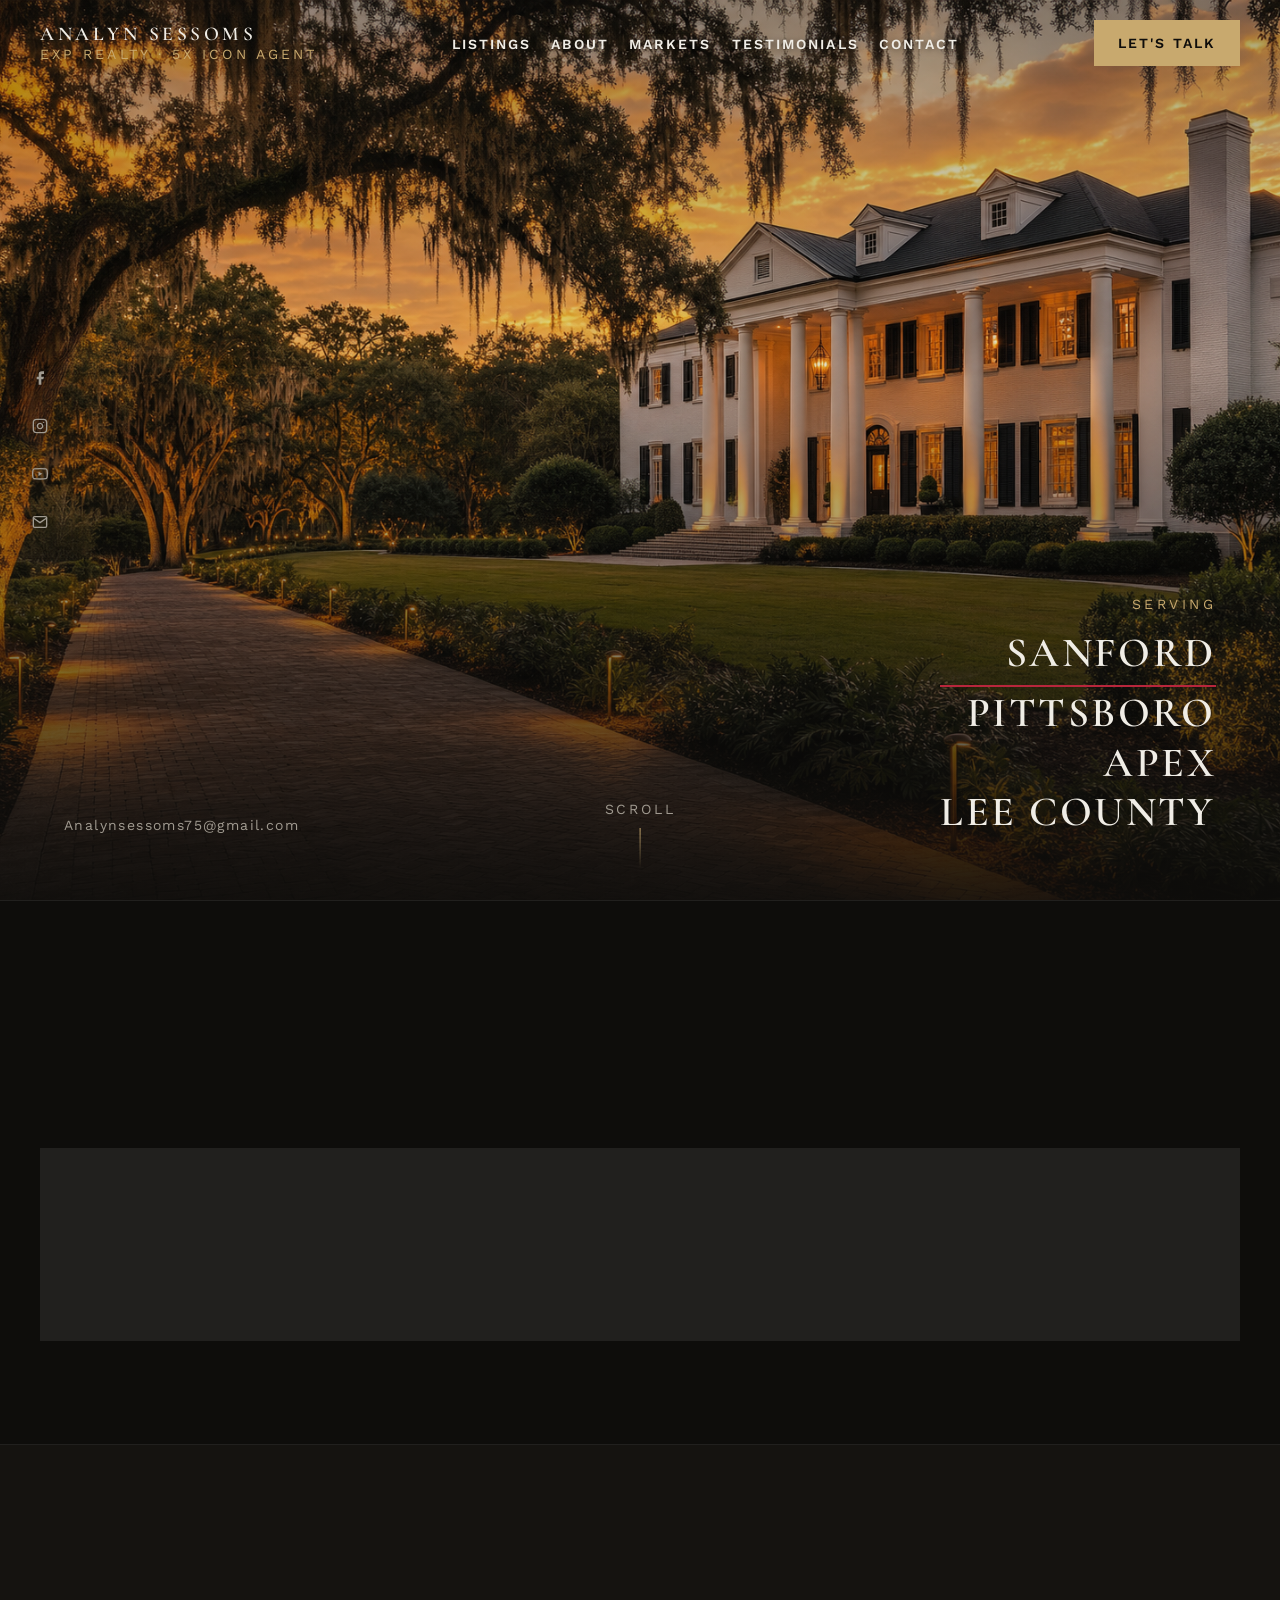
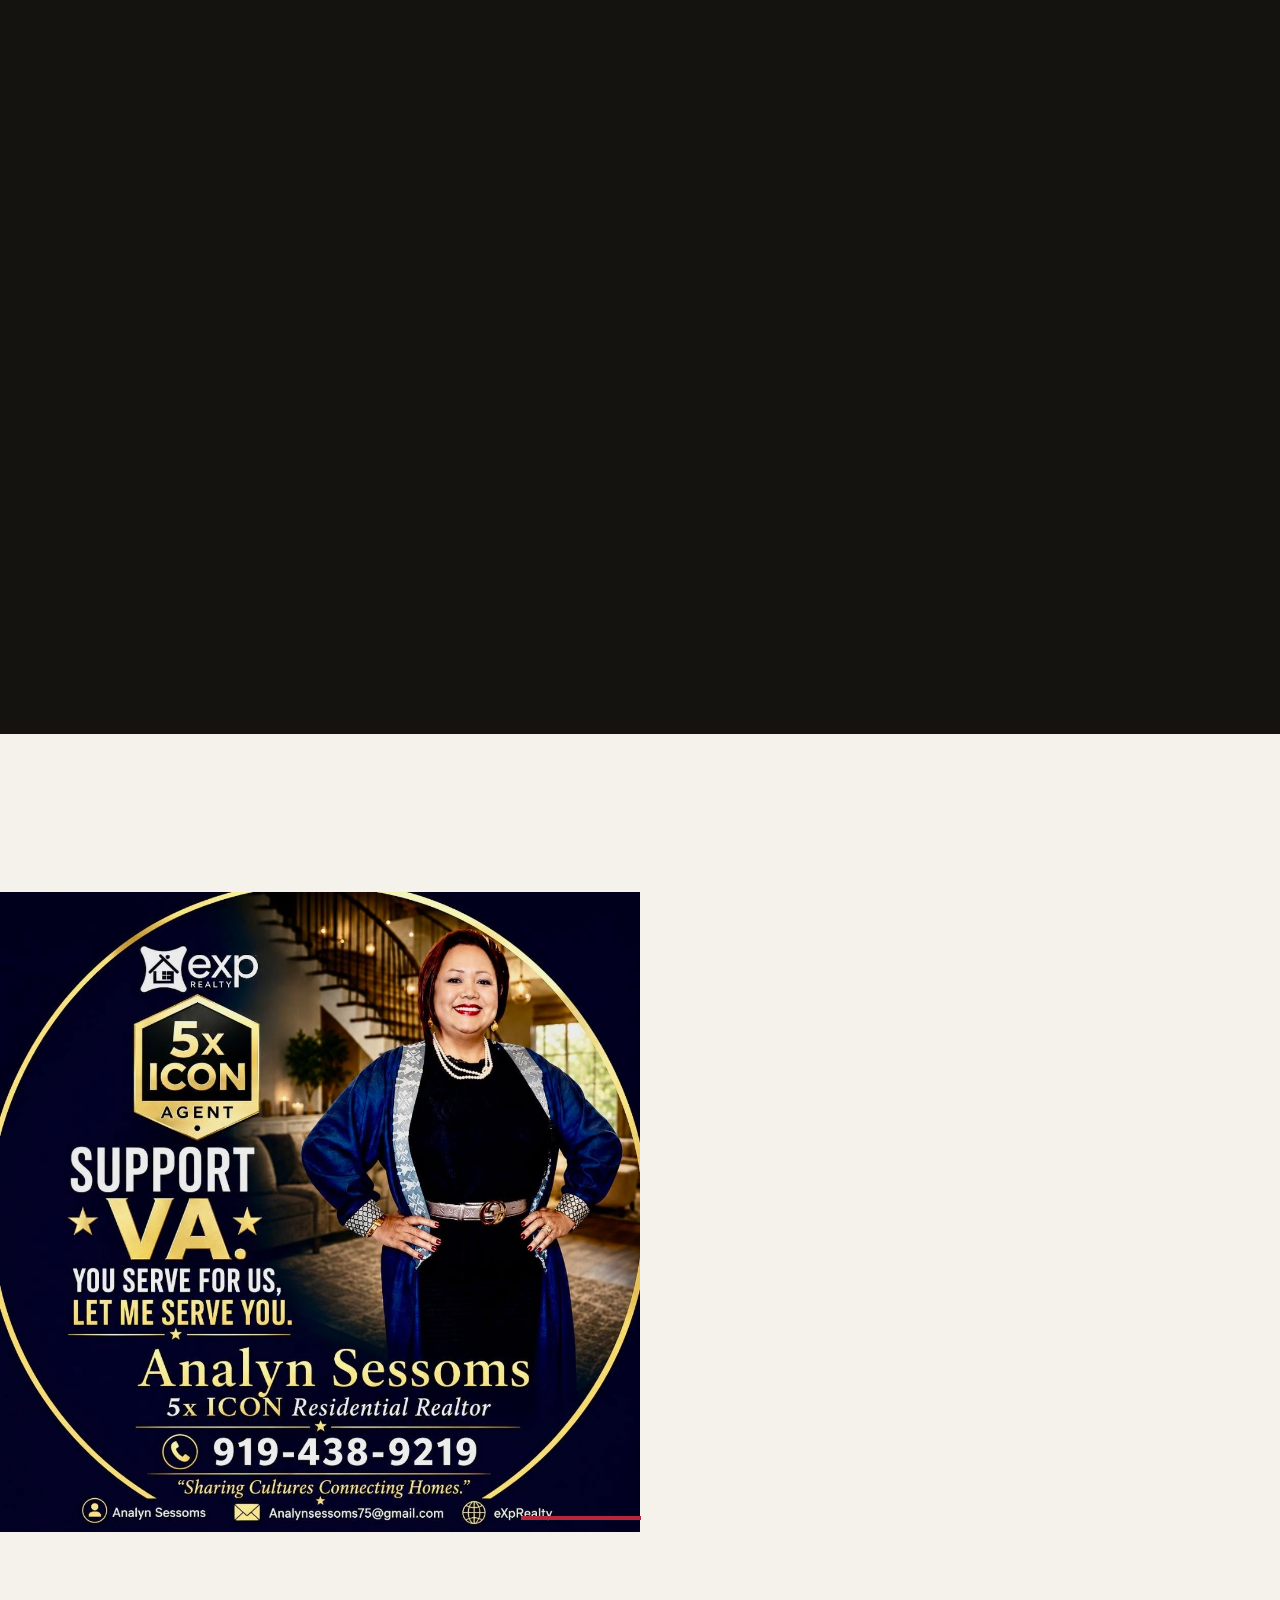
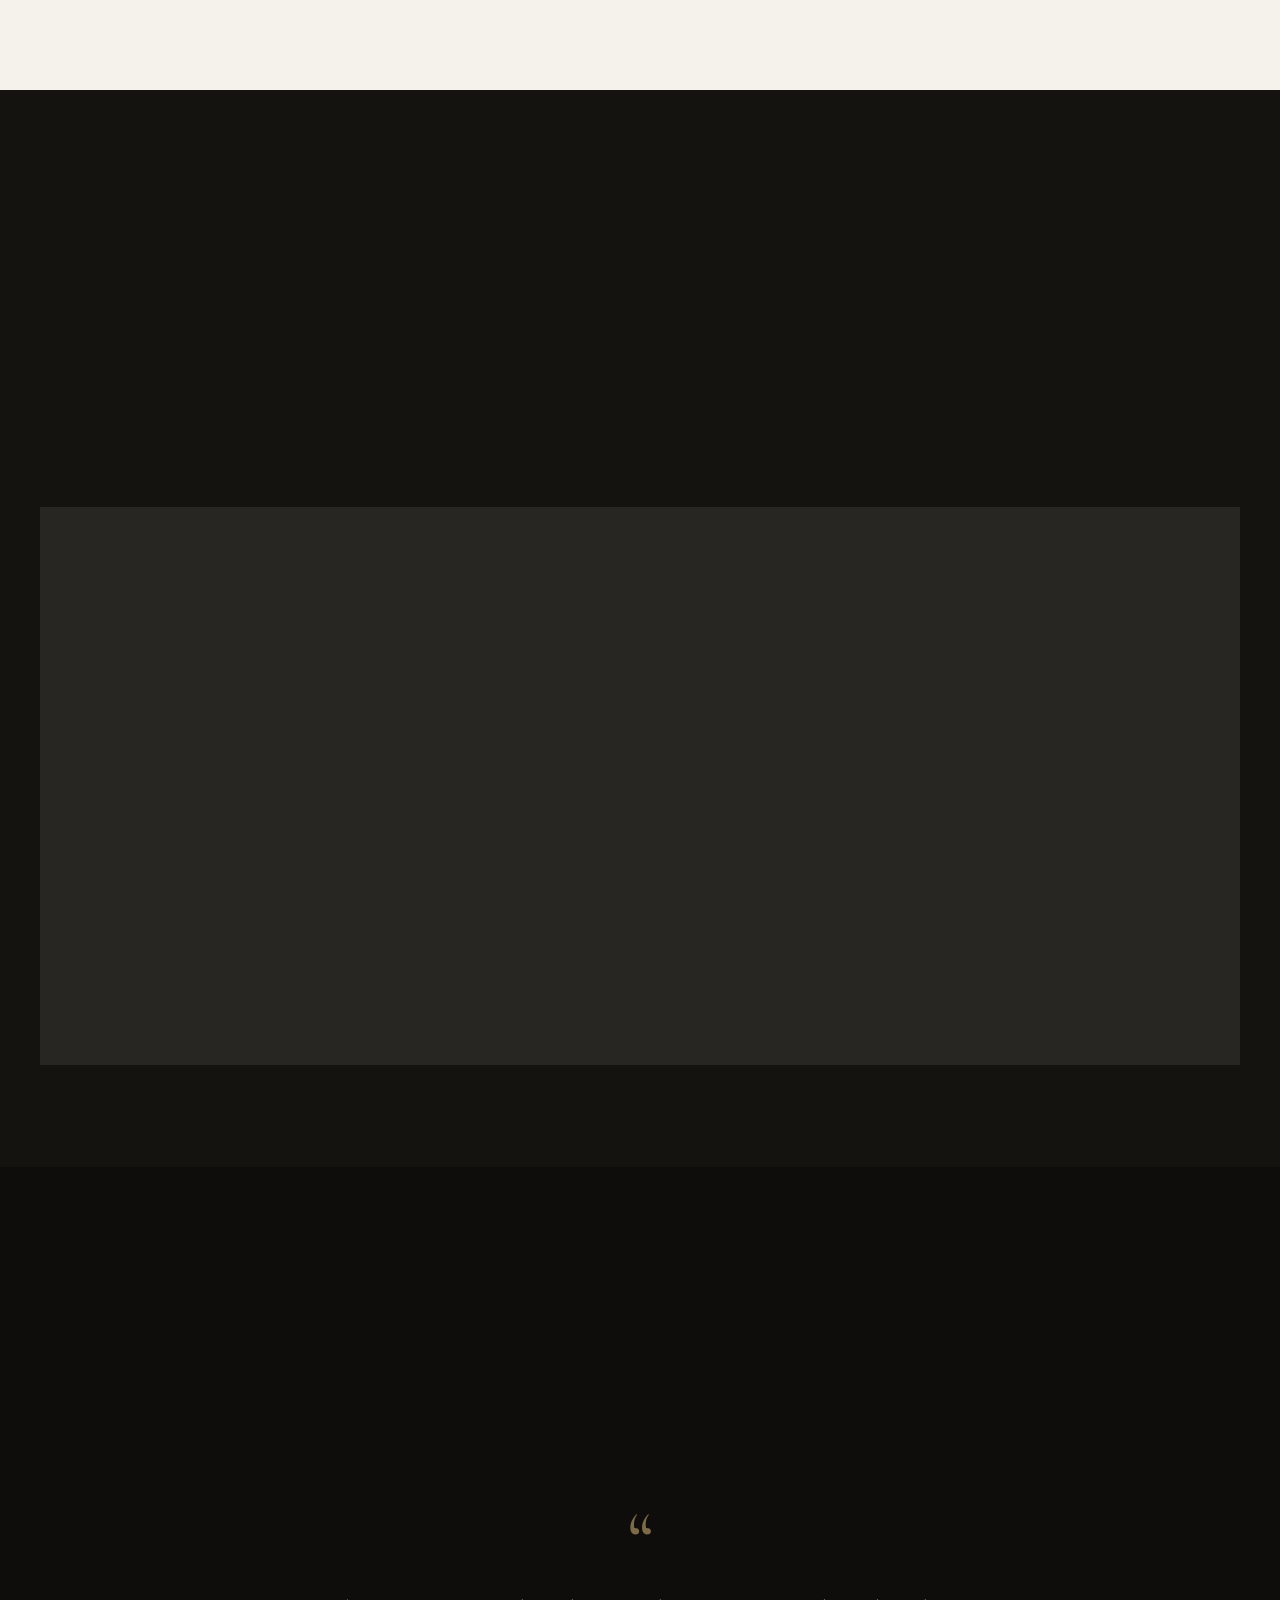
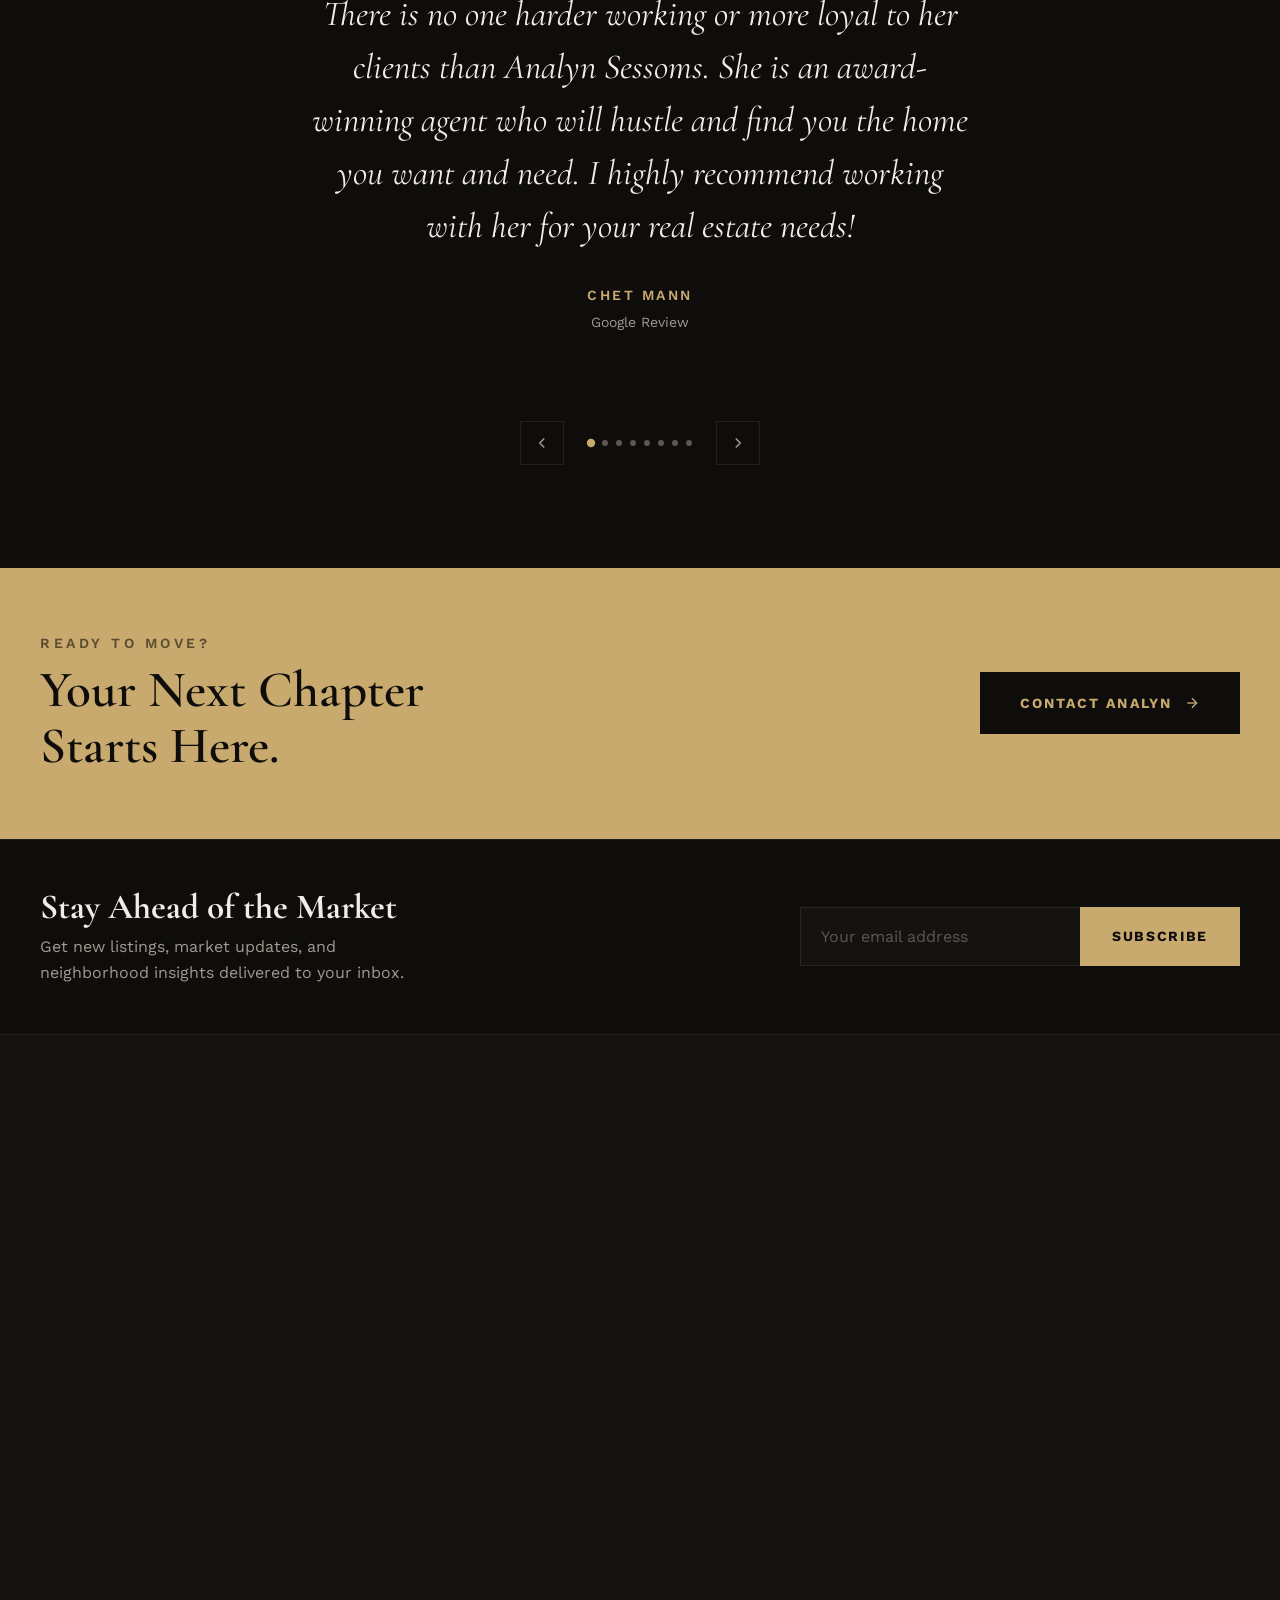
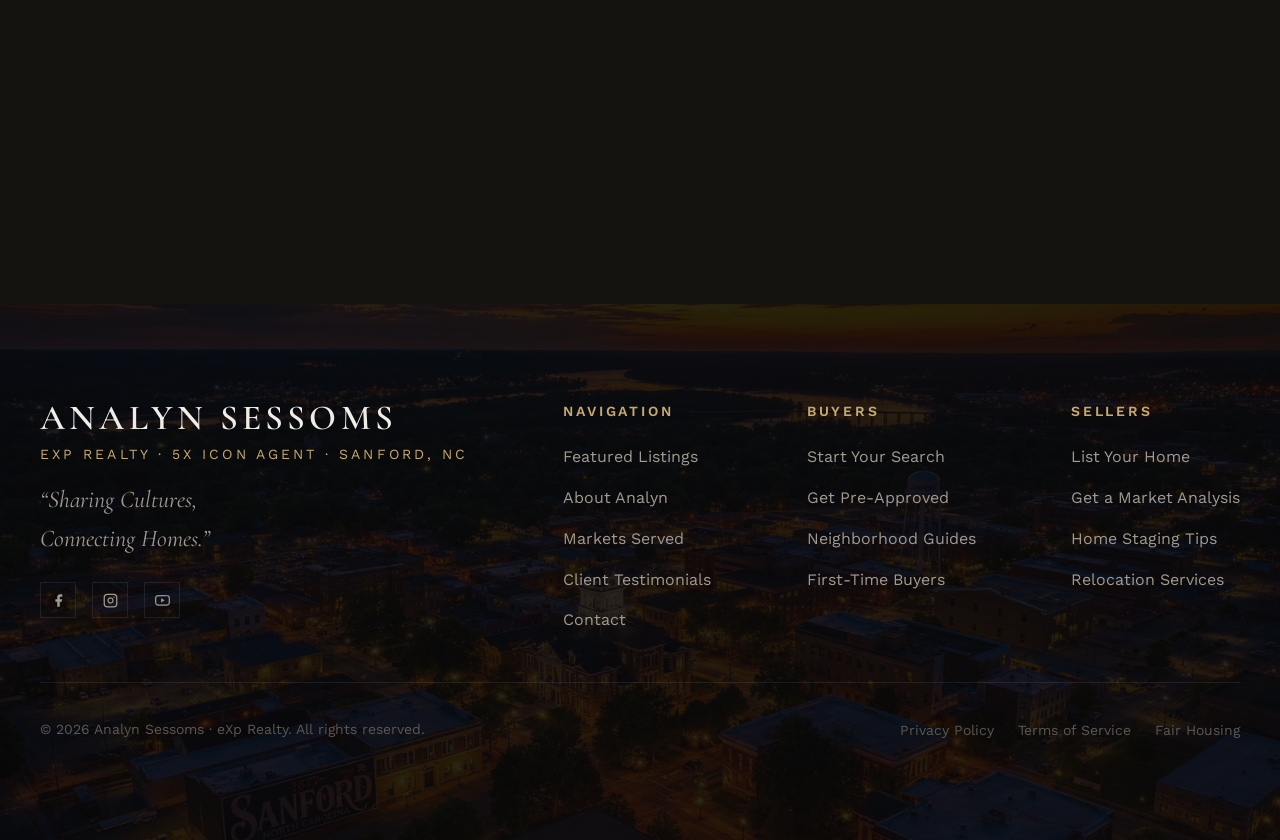
<file: index.html>
<!DOCTYPE html>
<html lang="en">
<head>
  <meta charset="UTF-8" />
  <meta name="viewport" content="width=device-width, initial-scale=1.0" />
  <title>Analyn Sessoms | 5x ICON Realtor — Sanford, NC | eXp Realty</title>
  <meta name="description" content="Analyn Sessoms is a 5x ICON Award Realtor® with eXp Realty serving Sanford, Lee County, and surrounding areas. VA specialist. Sharing Cultures, Connecting Homes." />

  <!-- Fonts -->
  <link rel="preconnect" href="https://fonts.googleapis.com" />
  <link rel="preconnect" href="https://fonts.gstatic.com" crossorigin />
  <link href="https://fonts.googleapis.com/css2?family=Cormorant+Garamond:ital,wght@0,400;0,500;0,600;0,700;1,400;1,500;1,600&family=Work+Sans:wght@300;400;500;600;700&display=swap" rel="stylesheet" />

  <link rel="stylesheet" href="./base.css" />
  <link rel="stylesheet" href="./style.css" />
</head>
<body>

  <!-- ===================== NAV ===================== -->
  <nav class="site-nav" id="site-nav" role="navigation" aria-label="Main navigation">
    <a href="#" class="nav-logo" aria-label="Analyn Sessoms Real Estate Home">
      <span class="nav-logo-name">Analyn Sessoms</span>
      <span class="nav-logo-tagline">eXp Realty · 5x ICON Agent</span>
    </a>

    <ul class="nav-links" role="list">
      <li><a href="./listings.html">Listings</a></li>
      <li><a href="#about">About</a></li>
      <li><a href="#markets">Markets</a></li>
      <li><a href="#testimonials">Testimonials</a></li>
      <li><a href="#contact">Contact</a></li>
    </ul>

    <a href="#contact" class="nav-cta">Let's Talk</a>

    <button class="nav-hamburger" id="nav-hamburger" aria-label="Open menu" aria-expanded="false">
      <span></span>
      <span></span>
      <span></span>
    </button>
  </nav>

  <!-- Mobile Nav -->
  <div class="mobile-nav" id="mobile-nav" role="dialog" aria-label="Mobile navigation">
    <button class="mobile-nav-close" id="mobile-nav-close" aria-label="Close menu">✕</button>
    <a href="./listings.html" class="mobile-nav-link">Listings</a>
    <a href="#about" class="mobile-nav-link">About</a>
    <a href="#markets" class="mobile-nav-link">Markets</a>
    <a href="#testimonials" class="mobile-nav-link">Testimonials</a>
    <a href="#contact" class="mobile-nav-link">Contact</a>
  </div>

  <!-- ===================== SOCIAL SIDEBAR ===================== -->
  <nav class="social-sidebar" aria-label="Social media links">
    <a href="https://www.facebook.com/analyn.sessoms.2025/" target="_blank" rel="noopener noreferrer" aria-label="Facebook">
      <svg viewBox="0 0 24 24" fill="currentColor"><path d="M18 2h-3a5 5 0 0 0-5 5v3H7v4h3v8h4v-8h3l1-4h-4V7a1 1 0 0 1 1-1h3z"/></svg>
    </a>
    <a href="https://www.instagram.com/analynsessoms/" target="_blank" rel="noopener noreferrer" aria-label="Instagram">
      <svg viewBox="0 0 24 24" fill="none" stroke="currentColor" stroke-width="2" stroke-linecap="round" stroke-linejoin="round"><rect x="2" y="2" width="20" height="20" rx="5" ry="5"/><path d="M16 11.37A4 4 0 1 1 12.63 8 4 4 0 0 1 16 11.37z"/><line x1="17.5" y1="6.5" x2="17.51" y2="6.5"/></svg>
    </a>
    <a href="https://www.youtube.com/@AnalynSessomsRealtor" target="_blank" rel="noopener noreferrer" aria-label="YouTube">
      <svg viewBox="0 0 24 24" fill="none" stroke="currentColor" stroke-width="2" stroke-linecap="round" stroke-linejoin="round"><path d="M22.54 6.42a2.78 2.78 0 0 0-1.94-2C18.88 4 12 4 12 4s-6.88 0-8.6.46a2.78 2.78 0 0 0-1.94 2A29 29 0 0 0 1 11.75a29 29 0 0 0 .46 5.33A2.78 2.78 0 0 0 3.4 19c1.72.46 8.6.46 8.6.46s6.88 0 8.6-.46a2.78 2.78 0 0 0 1.94-2 29 29 0 0 0 .46-5.25 29 29 0 0 0-.46-5.33z"/><polygon points="9.75 15.02 15.5 11.75 9.75 8.48 9.75 15.02" fill="currentColor" stroke="none"/></svg>
    </a>
    <a href="mailto:analyn.sessoms@gmail.com" aria-label="Email">
      <svg viewBox="0 0 24 24" fill="none" stroke="currentColor" stroke-width="2" stroke-linecap="round" stroke-linejoin="round"><path d="M4 4h16c1.1 0 2 .9 2 2v12c0 1.1-.9 2-2 2H4c-1.1 0-2-.9-2-2V6c0-1.1.9-2 2-2z"/><polyline points="22,6 12,13 2,6"/></svg>
    </a>
  </nav>

  <!-- ===================== HERO ===================== -->
  <section class="hero" aria-label="Hero">
    <img
      src="./assets/hero.png"
      alt="Luxury Southern estate at golden hour in the Sanford, NC area"
      class="hero-bg"
      loading="eager"
      width="1920" height="1080"
    />
    <div class="hero-overlay" aria-hidden="true"></div>

    <div class="hero-content">
      <p class="hero-eyebrow">Serving</p>
      <ul class="hero-markets" role="list">
        <li class="hero-market-primary">Sanford</li>
        <li>Pittsboro</li>
        <li>Apex</li>
        <li>Lee County</li>
      </ul>
    </div>

    <a href="mailto:Analynsessoms75@gmail.com" class="hero-email">Analynsessoms75@gmail.com</a>

    <div class="hero-scroll" aria-hidden="true">
      <span>Scroll</span>
      <div class="scroll-line"></div>
    </div>
  </section>

  <!-- ===================== STATS ===================== -->
  <section class="stats-section section-pad" aria-label="Key statistics">
    <div class="container">
      <div class="stats-intro fade-in">
        <span class="stats-intro-word">Dedication</span>
        <span class="stats-intro-dot" aria-hidden="true">&middot;</span>
        <span class="stats-intro-word">Professionalism</span>
        <span class="stats-intro-dot" aria-hidden="true">&middot;</span>
        <span class="stats-intro-word">Client-Focused Service</span>
      </div>
      <div class="stats-grid">
        <div class="stat-item fade-in">
          <div class="stat-number" data-target="150">0</div>
          <div class="stat-label">Homes Sold</div>
        </div>
        <div class="stat-item fade-in">
          <div class="stat-number" data-target="98" data-suffix="%">0%</div>
          <div class="stat-label">List-to-Sale Price</div>
        </div>
        <div class="stat-item fade-in">
          <div class="stat-number" data-target="12" data-suffix="yrs">0</div>
          <div class="stat-label">Years of Experience</div>
        </div>
        <div class="stat-item fade-in">
          <div class="stat-number" data-target="5" data-prefix="$" data-suffix="M+">$0</div>
          <div class="stat-label">Total Sales Volume</div>
        </div>
      </div>
    </div>
  </section>

  <!-- ===================== FEATURED LISTINGS ===================== -->
  <section class="listings-section section-pad" id="listings" aria-label="Featured listings">
    <div class="container">
      <div class="listings-header fade-in">
        <div>
          <p class="section-eyebrow">Exclusive Properties</p>
          <h2 class="section-title">Featured Listings</h2>
          <span class="gold-rule" aria-hidden="true"></span>
        </div>
        <a href="./listings.html" class="view-all-link">View All Properties</a>
      </div>

      <div class="listings-grid">
        <!-- Card 1 -->
        <article class="listing-card fade-in">
          <div class="listing-card-img-wrap">
            <img
              src="./assets/hero.png"
              alt="Grand colonial estate on tree-lined drive, Sanford NC"
              class="listing-card-img"
              loading="lazy" width="800" height="600"
            />
          </div>
          <div class="listing-card-body">
            <span class="listing-tag">Just Listed</span>
            <div class="listing-price">$749,000</div>
            <div class="listing-address">1842 Oakwood Estates Drive, Sanford, NC 27330</div>
            <div class="listing-details">5 Bed &nbsp;·&nbsp; 4 Bath &nbsp;·&nbsp; 4,200 sqft</div>
          </div>
        </article>
        <!-- Card 2 -->
        <article class="listing-card fade-in">
          <div class="listing-card-img-wrap">
            <img
              src="./assets/listing-exterior-2.png"
              alt="Brick colonial home with mature landscaping, Lee County NC"
              class="listing-card-img"
              loading="lazy" width="800" height="600"
            />
          </div>
          <div class="listing-card-body">
            <span class="listing-tag">For Sale</span>
            <div class="listing-price">$499,000</div>
            <div class="listing-address">304 Berkley Ridge Lane, Pittsboro, NC 27312</div>
            <div class="listing-details">4 Bed &nbsp;·&nbsp; 3 Bath &nbsp;·&nbsp; 3,050 sqft</div>
          </div>
        </article>
        <!-- Card 3 -->
        <article class="listing-card fade-in">
          <div class="listing-card-img-wrap">
            <img
              src="./assets/listing-interior.png"
              alt="Grand open-plan living room with coffered ceilings"
              class="listing-card-img"
              loading="lazy" width="800" height="600"
            />
          </div>
          <div class="listing-card-body">
            <span class="listing-tag">Coming Soon</span>
            <div class="listing-price">$589,900</div>
            <div class="listing-address">7716 Millbrook Court, Apex, NC 27502</div>
            <div class="listing-details">4 Bed &nbsp;·&nbsp; 3.5 Bath &nbsp;·&nbsp; 3,400 sqft</div>
          </div>
        </article>
      </div>
    </div>
  </section>

  <!-- ===================== AGENT BIO ===================== -->
  <section class="bio-section" id="about" aria-label="About Analyn Sessoms">
    <div class="bio-grid">
      <div class="bio-image-col">
        <img
          src="./assets/analyn-portrait.jpg"
          alt="Analyn Sessoms, 5x ICON Award Realtor® at eXp Realty"
          class="bio-image"
          loading="lazy" width="800" height="800"
        />
        <div class="bio-image-accent" aria-hidden="true"></div>
      </div>
      <div class="bio-copy-col fade-in">
        <p class="section-eyebrow" style="color: var(--color-accent-dark);">Your Trusted Agent</p>
        <h2 class="bio-name">Analyn<br>Sessoms</h2>
        <p class="bio-title">5x ICON Award Realtor® · eXp Realty</p>
        <p class="bio-copy">
          Analyn Sessoms is a 5x ICON Award–winning Residential Realtor with eXp Realty, serving Sanford, Lee County, and the surrounding Central North Carolina communities. Her motto says it all: <em>"Sharing Cultures, Connecting Homes."</em>
        </p>
        <p class="bio-copy">
          A passionate advocate for military families, Analyn specializes in VA home loans and understands firsthand what it means to serve — and to be served well. Whether you're a veteran buying your first home or a family upsizing in Pittsboro, she brings the same tenacity and heart to every transaction.
        </p>
        <p class="bio-copy">
          Recognized four consecutive times (2022, 2023, 2024 &amp; 2025) at eXp Realty's highest production level, Analyn's track record is built on deep community knowledge, relentless negotiation, and a genuine commitment to every client she represents.
        </p>
        <div class="bio-actions">
          <a href="#contact" class="btn-primary">Work With Analyn</a>
          <a href="#listings" class="btn-secondary">View Listings</a>
        </div>
      </div>
    </div>
  </section>

  <!-- ===================== MARKETS ===================== -->
  <section class="markets-section section-pad" id="markets" aria-label="Markets served">
    <div class="container">
      <div class="markets-intro fade-in">
        <p class="section-eyebrow">Service Area</p>
        <h2 class="section-title">Markets Served</h2>
        <span class="gold-rule" aria-hidden="true"></span>
        <p>Deep knowledge of Central North Carolina — from the lakefront communities of Lee County to the growing suburbs of Chatham and Wake.</p>
      </div>
      <div class="markets-grid">
        <div class="market-item fade-in">
          <div class="market-num">01</div>
          <div class="market-name">Sanford</div>
          <div class="market-desc">The heart of Lee County. A thriving small city with affordable luxury, historic charm, and strong community roots.</div>
        </div>
        <div class="market-item fade-in">
          <div class="market-num">02</div>
          <div class="market-name">Pittsboro</div>
          <div class="market-desc">Chatham County's artistic hub. Rural character meets Triangle proximity — one of the most sought-after relocation destinations in NC.</div>
        </div>
        <div class="market-item fade-in">
          <div class="market-num">03</div>
          <div class="market-name">Apex</div>
          <div class="market-desc">One of America's fastest-growing towns. Top-ranked schools, master-planned neighborhoods, and seamless access to RDU and Research Triangle Park.</div>
        </div>
        <div class="market-item fade-in">
          <div class="market-num">04</div>
          <div class="market-name">Lee County</div>
          <div class="market-desc">Waterfront homes on Jordan Lake and Deep River corridor. A region rich in natural beauty and investment potential.</div>
        </div>
        <div class="market-item fade-in">
          <div class="market-num">05</div>
          <div class="market-name">Broadway</div>
          <div class="market-desc">Quiet, rural character with emerging development. Spacious lots, privacy, and a true sense of place in the NC Piedmont.</div>
        </div>
        <div class="market-item fade-in">
          <div class="market-num">06</div>
          <div class="market-name">Surrounding Areas</div>
          <div class="market-desc">Anywhere you want to be in Central NC — Analyn's network and market knowledge extend across the entire region.</div>
        </div>
      </div>
    </div>
  </section>

  <!-- ===================== TESTIMONIALS ===================== -->
  <section class="testimonials-section section-pad" id="testimonials" aria-label="Client testimonials">
    <div class="container-narrow">
      <div class="testimonials-header fade-in">
        <p class="section-eyebrow">Client Stories</p>
        <h2 class="section-title">What Clients Are Saying</h2>
        <span class="gold-rule" aria-hidden="true"></span>
      </div>

      <div class="testimonials-slider" id="testimonials-slider">
        <div class="testimonials-track" id="testimonials-track">
          <div class="testimonial-slide">
            <div class="testimonial-card">
              <span class="testimonial-quote-mark" aria-hidden="true">&ldquo;</span>
              <p class="testimonial-text">
                There is no one harder working or more loyal to her clients than Analyn Sessoms. She is an award-winning agent who will hustle and find you the home you want and need. I highly recommend working with her for your real estate needs!
              </p>
              <div class="testimonial-author">Chet Mann</div>
              <div class="testimonial-location">Google Review</div>
            </div>
          </div>
          <div class="testimonial-slide">
            <div class="testimonial-card">
              <span class="testimonial-quote-mark" aria-hidden="true">&ldquo;</span>
              <p class="testimonial-text">
                Ms. Sessoms is the best realtor out there! She helped me close a house using a VA loan while I was still out of state. I trusted her with the whole process and she never let me down. I'm loving my new home in North Carolina.
              </p>
              <div class="testimonial-author">Jhapeth Hatamosa</div>
              <div class="testimonial-location">VA Loan Buyer &middot; North Carolina</div>
            </div>
          </div>
          <div class="testimonial-slide">
            <div class="testimonial-card">
              <span class="testimonial-quote-mark" aria-hidden="true">&ldquo;</span>
              <p class="testimonial-text">
                We had an outstanding experience with Analyn when we visited Sanford in December 2023. After discovering her advertisement, she immediately provided us with a tour of new homes, and on our second visit we found our ideal home.
              </p>
              <div class="testimonial-author">Teresita Madarang</div>
              <div class="testimonial-location">Bought in Sanford, NC</div>
            </div>
          </div>
          <div class="testimonial-slide">
            <div class="testimonial-card">
              <span class="testimonial-quote-mark" aria-hidden="true">&ldquo;</span>
              <p class="testimonial-text">
                Highly recommended! We are first-time homeowners, and we are glad we've met Analyn. She has a vast knowledge of real estate which greatly helped us make an informed decision. It was a very good experience.
              </p>
              <div class="testimonial-author">Ian Munoz</div>
              <div class="testimonial-location">First-Time Buyers</div>
            </div>
          </div>
          <div class="testimonial-slide">
            <div class="testimonial-card">
              <span class="testimonial-quote-mark" aria-hidden="true">&ldquo;</span>
              <p class="testimonial-text">
                Had a very great experience working with Analyn. Selling my house was at first daunting, but I was reassured of the process and transfer of property thanks to Analyn and the team at Sessoms Realty Group.
              </p>
              <div class="testimonial-author">Nico Boncales</div>
              <div class="testimonial-location">Home Seller</div>
            </div>
          </div>
          <div class="testimonial-slide">
            <div class="testimonial-card">
              <span class="testimonial-quote-mark" aria-hidden="true">&ldquo;</span>
              <p class="testimonial-text">
                I have worked with Analyn several times over the years. She is simply the best. She not only helped me seamlessly sell my home, but she helped me buy a home in a time when real estate was hard to secure due to excessive demand.
              </p>
              <div class="testimonial-author">Kimberly Morton</div>
              <div class="testimonial-location">Repeat Client</div>
            </div>
          </div>
          <div class="testimonial-slide">
            <div class="testimonial-card">
              <span class="testimonial-quote-mark" aria-hidden="true">&ldquo;</span>
              <p class="testimonial-text">
                Working with Analyn was an absolute delight. The entire journey, from our initial property viewing to the smooth closing, felt like a seamless experience. Her responsiveness to any concerns or inquiries was remarkable.
              </p>
              <div class="testimonial-author">Brad Huizinga</div>
              <div class="testimonial-location">Google Review</div>
            </div>
          </div>
          <div class="testimonial-slide">
            <div class="testimonial-card">
              <span class="testimonial-quote-mark" aria-hidden="true">&ldquo;</span>
              <p class="testimonial-text">
                We recently had the pleasure of working with our amazing realtor Analyn to purchase our very first house here in the USA. She is very professional and knowledgeable, and made sure we understood every detail.
              </p>
              <div class="testimonial-author">Adrian San Juan</div>
              <div class="testimonial-location">First Home in the USA</div>
            </div>
          </div>
        </div>
      </div>

      <div class="testimonial-controls">
        <button class="testimonial-btn" id="prev-btn" aria-label="Previous testimonial">
          <svg width="18" height="18" viewBox="0 0 24 24" fill="none" stroke="currentColor" stroke-width="2"><polyline points="15 18 9 12 15 6"/></svg>
        </button>
        <div class="testimonial-dots" role="tablist" aria-label="Testimonials">
          <button class="testimonial-dot active" data-index="0" aria-label="Testimonial 1" role="tab" aria-selected="true"></button>
          <button class="testimonial-dot" data-index="1" aria-label="Testimonial 2" role="tab" aria-selected="false"></button>
          <button class="testimonial-dot" data-index="2" aria-label="Testimonial 3" role="tab" aria-selected="false"></button>
          <button class="testimonial-dot" data-index="3" aria-label="Testimonial 4" role="tab" aria-selected="false"></button>
          <button class="testimonial-dot" data-index="4" aria-label="Testimonial 5" role="tab" aria-selected="false"></button>
          <button class="testimonial-dot" data-index="5" aria-label="Testimonial 6" role="tab" aria-selected="false"></button>
          <button class="testimonial-dot" data-index="6" aria-label="Testimonial 7" role="tab" aria-selected="false"></button>
          <button class="testimonial-dot" data-index="7" aria-label="Testimonial 8" role="tab" aria-selected="false"></button>
        </div>
        <button class="testimonial-btn" id="next-btn" aria-label="Next testimonial">
          <svg width="18" height="18" viewBox="0 0 24 24" fill="none" stroke="currentColor" stroke-width="2"><polyline points="9 18 15 12 9 6"/></svg>
        </button>
      </div>
    </div>
  </section>

  <!-- ===================== CTA STRIP ===================== -->
  <section class="cta-section" aria-label="Call to action">
    <div class="container">
      <div class="cta-inner">
        <div class="cta-text-block">
          <p class="cta-eyebrow">Ready to Move?</p>
          <h2 class="cta-headline">Your Next Chapter<br>Starts Here.</h2>
        </div>
        <a href="#contact" class="btn-cta-dark">
          Contact Analyn
          <svg width="16" height="16" viewBox="0 0 24 24" fill="none" stroke="currentColor" stroke-width="2"><line x1="5" y1="12" x2="19" y2="12"/><polyline points="12 5 19 12 12 19"/></svg>
        </a>
      </div>
    </div>
  </section>

  <!-- ===================== NEWSLETTER ===================== -->
  <section class="newsletter-section" aria-label="Newsletter signup">
    <div class="container">
      <div class="newsletter-inner">
        <div class="newsletter-text">
          <h3>Stay Ahead of the Market</h3>
          <p>Get new listings, market updates, and neighborhood insights delivered to your inbox.</p>
        </div>
        <form class="newsletter-form" onsubmit="return false;">
          <input type="email" class="newsletter-input" placeholder="Your email address" aria-label="Email address" />
          <button type="submit" class="newsletter-btn">Subscribe</button>
        </form>
      </div>
    </div>
  </section>

  <!-- ===================== CONTACT ===================== -->
  <section class="contact-section section-pad" id="contact" aria-label="Contact Analyn">
    <div class="container">
      <div class="contact-grid">
        <div class="contact-info fade-in">
          <p class="section-eyebrow">Let's Connect</p>
          <h2 class="section-title">Get In Touch</h2>
          <span class="gold-rule" aria-hidden="true"></span>
          <div class="contact-info-detail">
            <div class="contact-info-item">
              <div class="contact-info-item-icon" aria-hidden="true">
                <svg viewBox="0 0 24 24" fill="none" stroke="currentColor" stroke-width="2" stroke-linecap="round" stroke-linejoin="round"><path d="M22 16.92v3a2 2 0 0 1-2.18 2 19.79 19.79 0 0 1-8.63-3.07A19.5 19.5 0 0 1 4.69 12 19.79 19.79 0 0 1 1.61 3.44 2 2 0 0 1 3.58 1h3a2 2 0 0 1 2 1.72c.127.96.361 1.903.7 2.81a2 2 0 0 1-.45 2.11L7.91 8.96a16 16 0 0 0 6.13 6.13l1.02-1.02a2 2 0 0 1 2.11-.45c.907.339 1.85.573 2.81.7A2 2 0 0 1 22 16.92z"/></svg>
              </div>
              <div>
                <div class="contact-info-label">Phone</div>
                <div class="contact-info-value"><a href="tel:+19194389219">(919) 438-9219</a></div>
              </div>
            </div>
            <div class="contact-info-item">
              <div class="contact-info-item-icon" aria-hidden="true">
                <svg viewBox="0 0 24 24" fill="none" stroke="currentColor" stroke-width="2" stroke-linecap="round" stroke-linejoin="round"><path d="M4 4h16c1.1 0 2 .9 2 2v12c0 1.1-.9 2-2 2H4c-1.1 0-2-.9-2-2V6c0-1.1.9-2 2-2z"/><polyline points="22,6 12,13 2,6"/></svg>
              </div>
              <div>
                <div class="contact-info-label">Email</div>
                <div class="contact-info-value"><a href="mailto:Analynsessoms75@gmail.com">Analynsessoms75@gmail.com</a></div>
              </div>
            </div>
            <div class="contact-info-item">
              <div class="contact-info-item-icon" aria-hidden="true">
                <svg viewBox="0 0 24 24" fill="none" stroke="currentColor" stroke-width="2" stroke-linecap="round" stroke-linejoin="round"><path d="M21 10c0 7-9 13-9 13s-9-6-9-13a9 9 0 0 1 18 0z"/><circle cx="12" cy="10" r="3"/></svg>
              </div>
              <div>
                <div class="contact-info-label">Office</div>
                <div class="contact-info-value">Sanford, NC 27330<br>Serving Lee County &amp; Surrounding Areas</div>
              </div>
            </div>
          </div>
        </div>

        <form class="contact-form fade-in" onsubmit="handleFormSubmit(event)">
          <div class="form-row">
            <div class="form-group">
              <label class="form-label" for="fname">First Name</label>
              <input type="text" id="fname" class="form-input" placeholder="Jane" required />
            </div>
            <div class="form-group">
              <label class="form-label" for="lname">Last Name</label>
              <input type="text" id="lname" class="form-input" placeholder="Smith" required />
            </div>
          </div>
          <div class="form-group">
            <label class="form-label" for="email">Email Address</label>
            <input type="email" id="email" class="form-input" placeholder="jane@example.com" required />
          </div>
          <div class="form-group">
            <label class="form-label" for="phone">Phone Number</label>
            <input type="tel" id="phone" class="form-input" placeholder="(919) 000-0000" />
          </div>
          <div class="form-group">
            <label class="form-label" for="interest">I'm Looking To</label>
            <select id="interest" class="form-input">
              <option value="">Select one...</option>
              <option value="buy">Buy a Home</option>
              <option value="sell">Sell My Home</option>
              <option value="both">Buy &amp; Sell</option>
              <option value="invest">Invest in Property</option>
              <option value="other">Just Have Questions</option>
            </select>
          </div>
          <div class="form-group">
            <label class="form-label" for="message">Message</label>
            <textarea id="message" class="form-input" placeholder="Tell me a little about what you're looking for…" rows="4"></textarea>
          </div>
          <button type="submit" class="btn-submit">
            Send Message
            <svg width="16" height="16" viewBox="0 0 24 24" fill="none" stroke="currentColor" stroke-width="2"><line x1="5" y1="12" x2="19" y2="12"/><polyline points="12 5 19 12 12 19"/></svg>
          </button>
        </form>
      </div>
    </div>
  </section>

  <!-- ===================== FOOTER ===================== -->
  <footer class="site-footer" aria-label="Site footer">
    <img
      src="./assets/footer-bg.png"
      alt="Aerial view of Sanford, North Carolina at dusk"
      class="footer-bg"
      loading="lazy" width="1920" height="1080"
      aria-hidden="true"
    />
    <div class="footer-overlay" aria-hidden="true"></div>

    <div class="footer-inner container">
      <div class="footer-top">
        <div class="footer-brand">
          <div class="footer-logo-name">Analyn Sessoms</div>
          <div class="footer-logo-tagline">eXp Realty · 5x ICON Agent · Sanford, NC</div>
          <p class="footer-tagline">&ldquo;Sharing Cultures,<br>Connecting Homes.&rdquo;</p>
          <nav class="footer-social" aria-label="Social media">
            <a href="https://www.facebook.com/analyn.sessoms.2025/" target="_blank" rel="noopener noreferrer" aria-label="Facebook">
              <svg viewBox="0 0 24 24" fill="currentColor"><path d="M18 2h-3a5 5 0 0 0-5 5v3H7v4h3v8h4v-8h3l1-4h-4V7a1 1 0 0 1 1-1h3z"/></svg>
            </a>
            <a href="https://www.instagram.com/analynsessoms/" target="_blank" rel="noopener noreferrer" aria-label="Instagram">
              <svg viewBox="0 0 24 24" fill="none" stroke="currentColor" stroke-width="2" stroke-linecap="round" stroke-linejoin="round"><rect x="2" y="2" width="20" height="20" rx="5" ry="5"/><path d="M16 11.37A4 4 0 1 1 12.63 8 4 4 0 0 1 16 11.37z"/><line x1="17.5" y1="6.5" x2="17.51" y2="6.5"/></svg>
            </a>
            <a href="https://www.youtube.com/@AnalynSessomsRealtor" target="_blank" rel="noopener noreferrer" aria-label="YouTube">
              <svg viewBox="0 0 24 24" fill="none" stroke="currentColor" stroke-width="2" stroke-linecap="round" stroke-linejoin="round"><path d="M22.54 6.42a2.78 2.78 0 0 0-1.94-2C18.88 4 12 4 12 4s-6.88 0-8.6.46a2.78 2.78 0 0 0-1.94 2A29 29 0 0 0 1 11.75a29 29 0 0 0 .46 5.33A2.78 2.78 0 0 0 3.4 19c1.72.46 8.6.46 8.6.46s6.88 0 8.6-.46a2.78 2.78 0 0 0 1.94-2 29 29 0 0 0 .46-5.25 29 29 0 0 0-.46-5.33z"/><polygon points="9.75 15.02 15.5 11.75 9.75 8.48 9.75 15.02" fill="currentColor" stroke="none"/></svg>
            </a>
          </nav>
        </div>

        <div class="footer-nav-col">
          <div class="footer-nav-heading">Navigation</div>
          <ul class="footer-nav-list" role="list">
            <li><a href="#listings">Featured Listings</a></li>
            <li><a href="#about">About Analyn</a></li>
            <li><a href="#markets">Markets Served</a></li>
            <li><a href="#testimonials">Client Testimonials</a></li>
            <li><a href="#contact">Contact</a></li>
          </ul>
        </div>

        <div class="footer-nav-col">
          <div class="footer-nav-heading">Buyers</div>
          <ul class="footer-nav-list" role="list">
            <li><a href="#contact">Start Your Search</a></li>
            <li><a href="#contact">Get Pre-Approved</a></li>
            <li><a href="#markets">Neighborhood Guides</a></li>
            <li><a href="#contact">First-Time Buyers</a></li>
          </ul>
        </div>

        <div class="footer-nav-col">
          <div class="footer-nav-heading">Sellers</div>
          <ul class="footer-nav-list" role="list">
            <li><a href="#contact">List Your Home</a></li>
            <li><a href="#contact">Get a Market Analysis</a></li>
            <li><a href="#contact">Home Staging Tips</a></li>
            <li><a href="#contact">Relocation Services</a></li>
          </ul>
        </div>
      </div>

      <div class="footer-bottom">
        <p class="footer-copy">© 2026 Analyn Sessoms · eXp Realty. All rights reserved.</p>
        <ul class="footer-legal" role="list">
          <li><a href="#">Privacy Policy</a></li>
          <li><a href="#">Terms of Service</a></li>
          <li><a href="#">Fair Housing</a></li>
        </ul>
      </div>
    </div>
  </footer>

  <!-- ===================== SCRIPTS ===================== -->
  <script>
    // Nav scroll behavior
    const nav = document.getElementById('site-nav');
    window.addEventListener('scroll', () => {
      nav.classList.toggle('scrolled', window.scrollY > 60);
    }, { passive: true });

    // Hamburger
    const hamburger = document.getElementById('nav-hamburger');
    const mobileNav = document.getElementById('mobile-nav');
    const mobileClose = document.getElementById('mobile-nav-close');

    function openMobileNav() {
      mobileNav.classList.add('open');
      hamburger.setAttribute('aria-expanded', 'true');
      document.body.style.overflow = 'hidden';
    }
    function closeMobileNav() {
      mobileNav.classList.remove('open');
      hamburger.setAttribute('aria-expanded', 'false');
      document.body.style.overflow = '';
    }
    hamburger.addEventListener('click', openMobileNav);
    mobileClose.addEventListener('click', closeMobileNav);
    mobileNav.querySelectorAll('a').forEach(a => a.addEventListener('click', closeMobileNav));

    // Testimonial slider
    let currentSlide = 0;
    const track = document.getElementById('testimonials-track');
    const dots = document.querySelectorAll('.testimonial-dot');
    const slides = document.querySelectorAll('.testimonial-slide');

    function goToSlide(n) {
      currentSlide = (n + slides.length) % slides.length;
      track.style.transform = `translateX(-${currentSlide * 100}%)`;
      dots.forEach((d, i) => {
        d.classList.toggle('active', i === currentSlide);
        d.setAttribute('aria-selected', i === currentSlide ? 'true' : 'false');
      });
    }

    document.getElementById('prev-btn').addEventListener('click', () => goToSlide(currentSlide - 1));
    document.getElementById('next-btn').addEventListener('click', () => goToSlide(currentSlide + 1));
    dots.forEach((dot, i) => dot.addEventListener('click', () => goToSlide(i)));

    // Auto-advance
    let autoSlide = setInterval(() => goToSlide(currentSlide + 1), 5000);
    document.getElementById('testimonials-slider').addEventListener('mouseenter', () => clearInterval(autoSlide));
    document.getElementById('testimonials-slider').addEventListener('mouseleave', () => {
      autoSlide = setInterval(() => goToSlide(currentSlide + 1), 5000);
    });

    // Animated stat counters
    function animateCounter(el) {
      const target = parseInt(el.dataset.target, 10);
      const prefix = el.dataset.prefix || '';
      const suffix = el.dataset.suffix || '';
      const duration = 1400;
      const start = performance.now();

      function update(now) {
        const elapsed = now - start;
        const progress = Math.min(elapsed / duration, 1);
        const eased = 1 - Math.pow(1 - progress, 3);
        const current = Math.round(eased * target);
        el.textContent = prefix + current + suffix;
        if (progress < 1) requestAnimationFrame(update);
      }
      requestAnimationFrame(update);
    }

    const statObserver = new IntersectionObserver((entries) => {
      entries.forEach(entry => {
        if (entry.isIntersecting && !entry.target.dataset.animated) {
          entry.target.dataset.animated = '1';
          animateCounter(entry.target);
        }
      });
    }, { threshold: 0.5 });

    document.querySelectorAll('[data-target]').forEach(el => statObserver.observe(el));

    // Form handler
    function handleFormSubmit(e) {
      e.preventDefault();
      const btn = e.target.querySelector('.btn-submit');
      btn.textContent = 'Message Sent ✓';
      btn.style.background = 'var(--color-accent-dark)';
      btn.disabled = true;
      setTimeout(() => {
        btn.textContent = 'Send Message';
        btn.style.background = '';
        btn.disabled = false;
        e.target.reset();
      }, 4000);
    }
  </script>

</body>
</html>
</file>
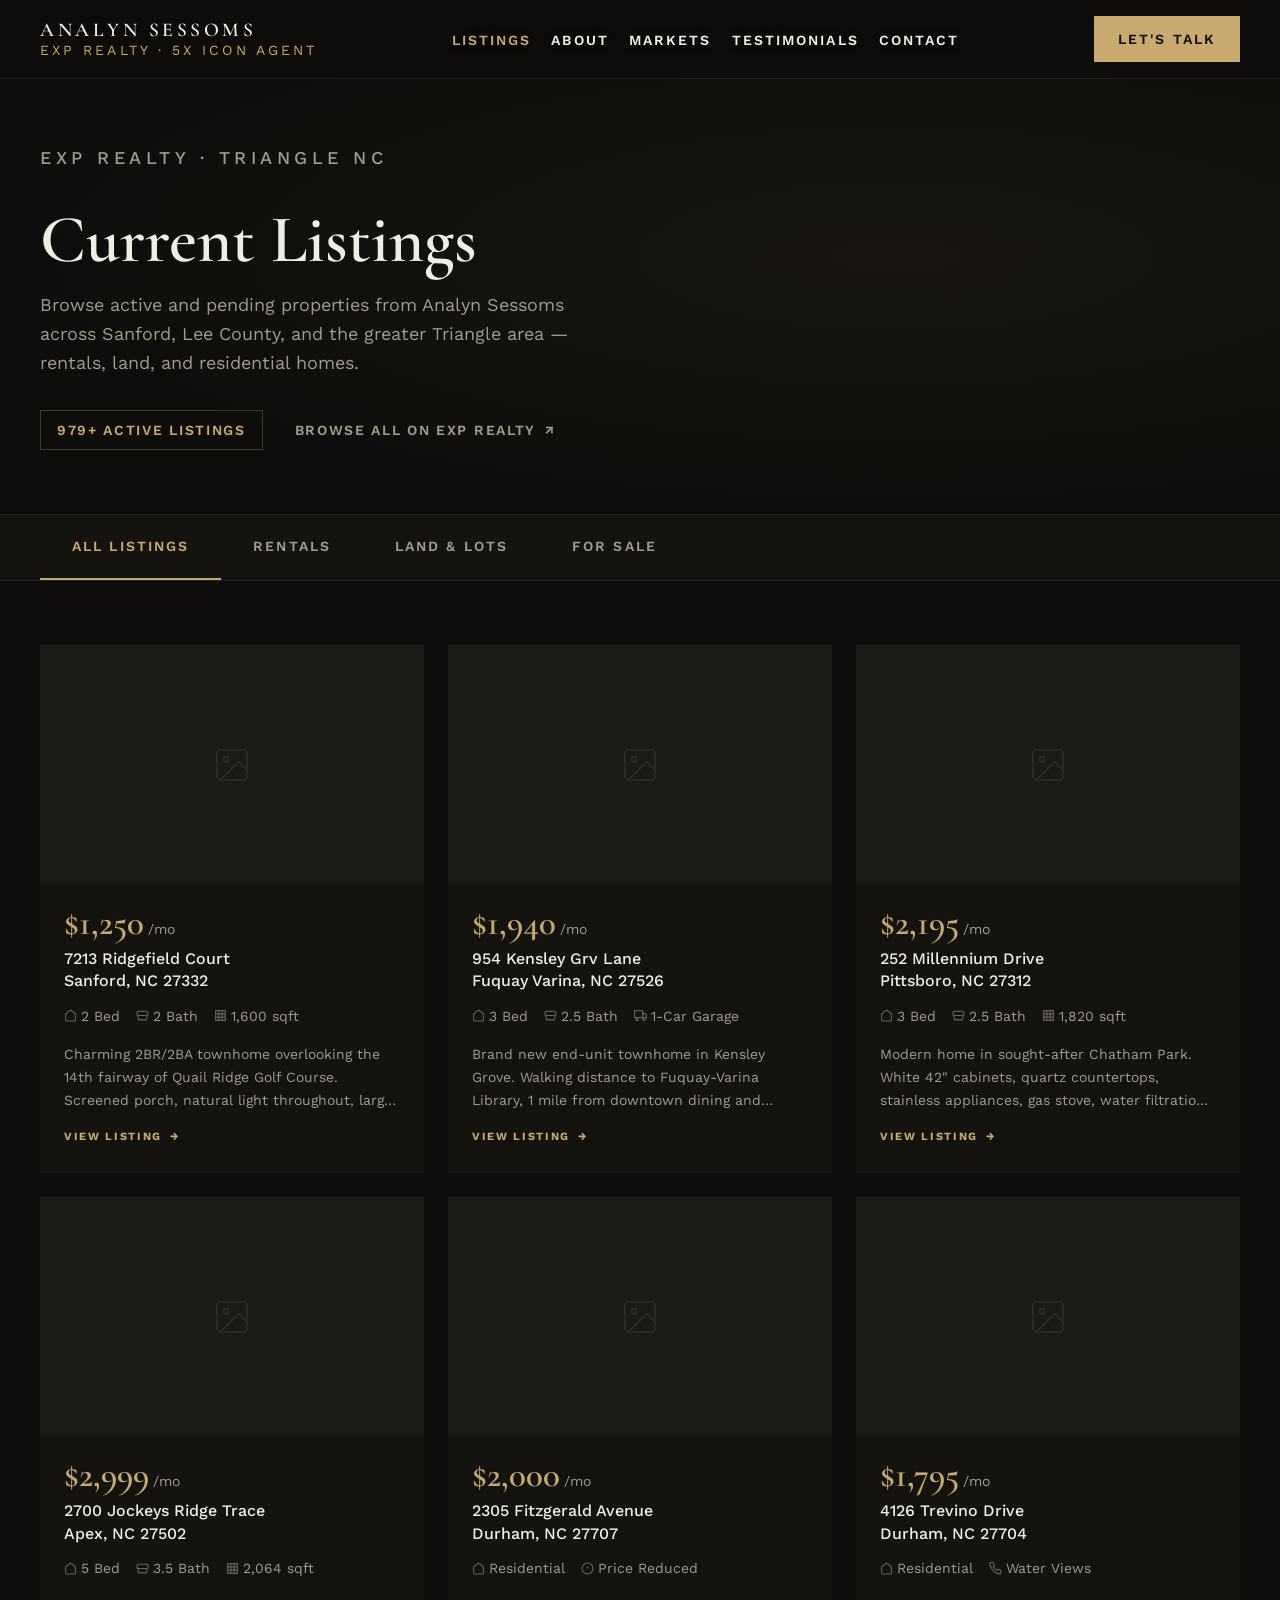
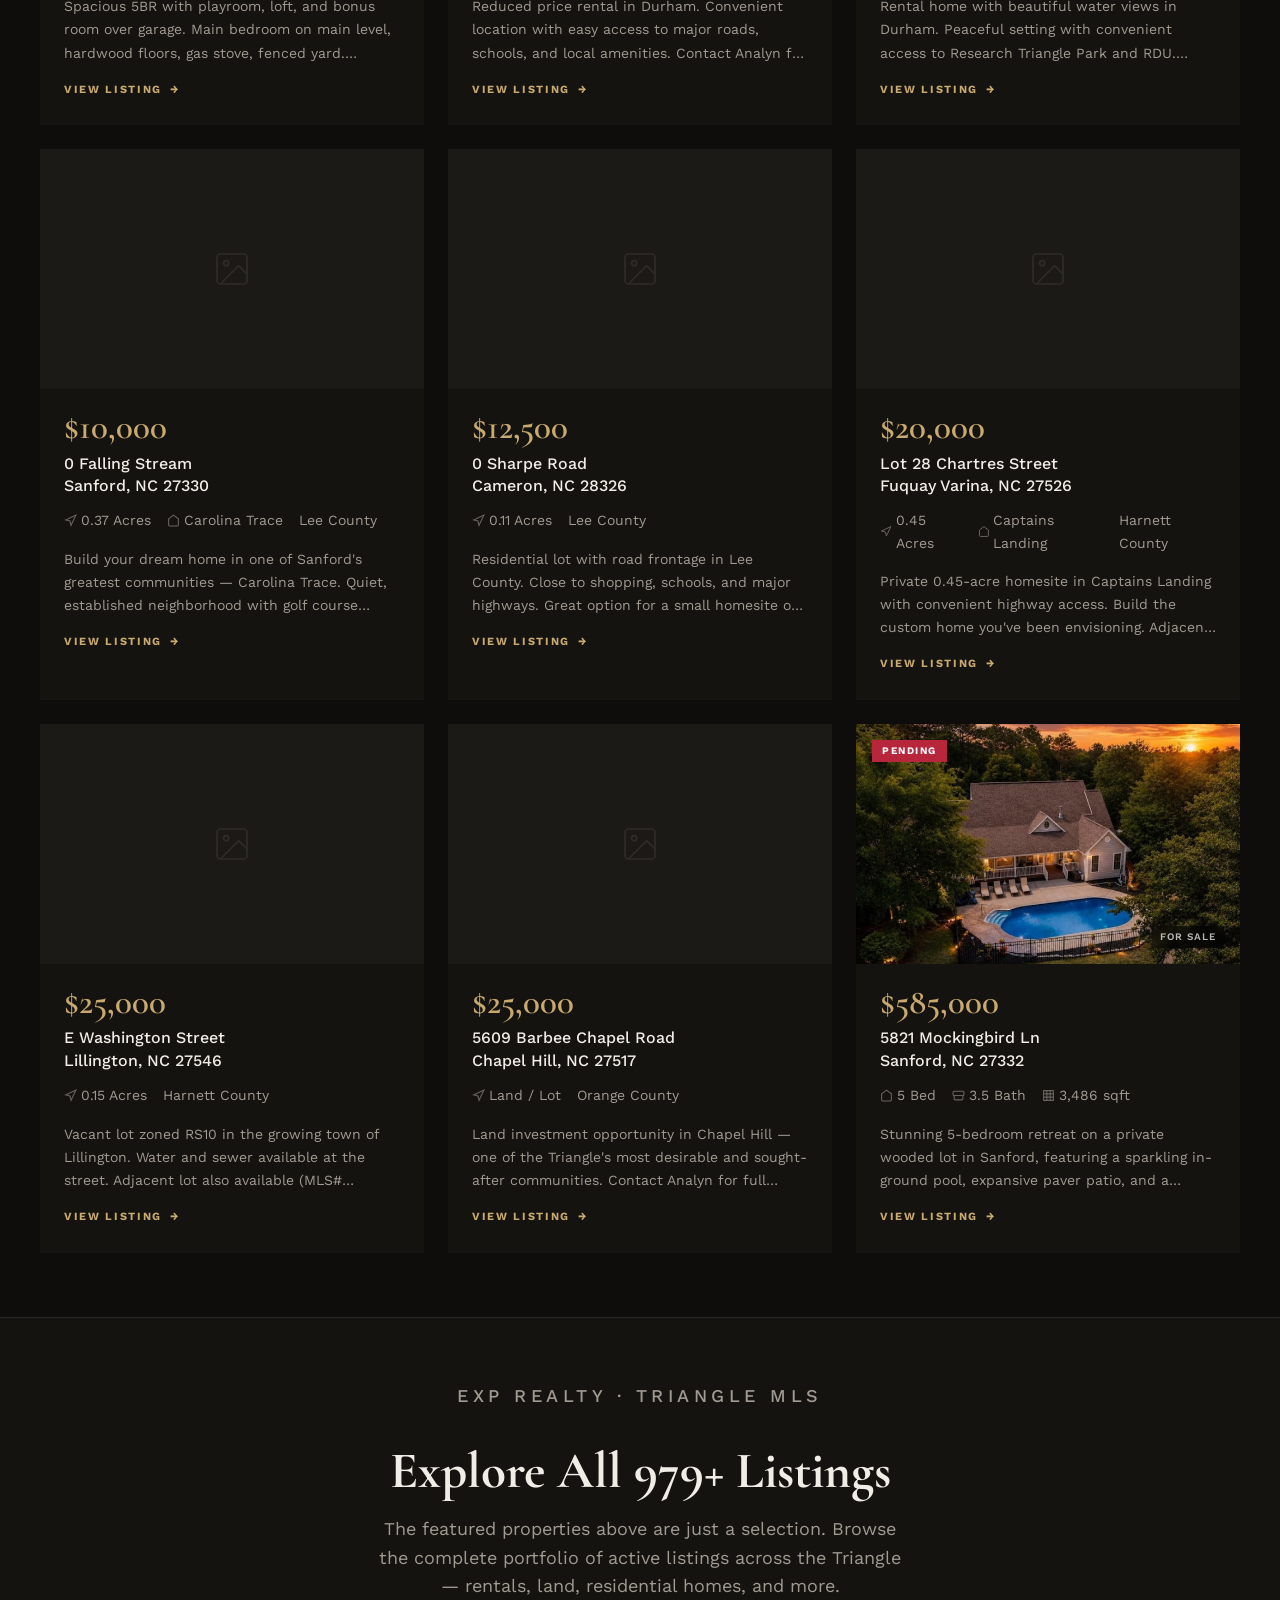
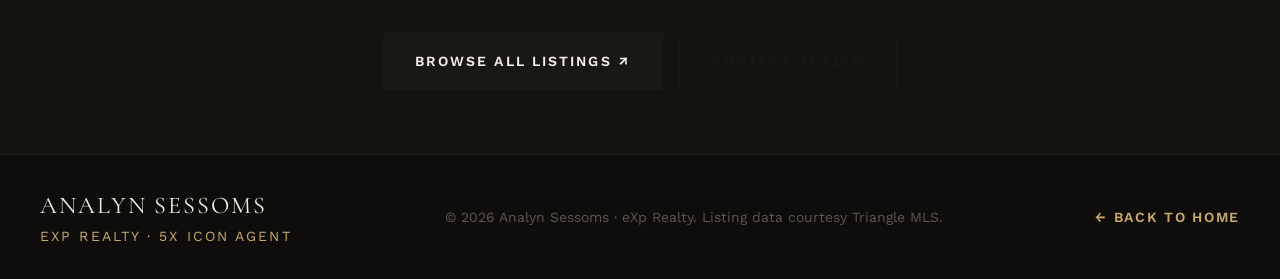
<file: listings.html>
<!DOCTYPE html>
<html lang="en">
<head>
  <meta charset="UTF-8" />
  <meta name="viewport" content="width=device-width, initial-scale=1.0" />
  <title>Current Listings | Analyn Sessoms — eXp Realty | Sanford, NC</title>
  <meta name="description" content="Browse current listings from Analyn Sessoms, 5x ICON Realtor® with eXp Realty. Homes for rent, land for sale, and more across Sanford, Pittsboro, Apex, and Central NC." />

  <link rel="preconnect" href="https://fonts.googleapis.com" />
  <link rel="preconnect" href="https://fonts.gstatic.com" crossorigin />
  <link href="https://fonts.googleapis.com/css2?family=Cormorant+Garamond:ital,wght@0,400;0,500;0,600;0,700;1,400;1,500;1,600&family=Work+Sans:wght@300;400;500;600;700&display=swap" rel="stylesheet" />

  <link rel="stylesheet" href="./base.css" />
  <link rel="stylesheet" href="./style.css" />
  <style>
    /* ── Listings page–specific styles ── */
    .listings-hero {
      position: relative;
      background: var(--color-bg);
      padding-top: calc(80px + var(--space-16));
      padding-bottom: var(--space-16);
      border-bottom: 1px solid var(--color-border);
      overflow: hidden;
    }
    .listings-hero::before {
      content: '';
      position: absolute;
      inset: 0;
      background: radial-gradient(ellipse at 70% 50%, rgba(200,169,110,0.06) 0%, transparent 70%);
      pointer-events: none;
    }
    .listings-hero-inner {
      position: relative;
      z-index: 1;
    }
    .listings-hero h1 {
      font-family: var(--font-display);
      font-size: var(--text-3xl);
      font-weight: 600;
      color: var(--color-text);
      line-height: 1.05;
      margin-bottom: var(--space-4);
    }
    .listings-hero p {
      font-family: var(--font-body);
      font-size: var(--text-base);
      color: var(--color-text-muted);
      max-width: 52ch;
      margin-bottom: var(--space-8);
    }
    .listings-hero-meta {
      display: flex;
      align-items: center;
      gap: var(--space-8);
      flex-wrap: wrap;
    }
    .listings-count-badge {
      display: inline-flex;
      align-items: center;
      gap: var(--space-2);
      font-family: var(--font-body);
      font-size: var(--text-xs);
      font-weight: 600;
      letter-spacing: 0.12em;
      text-transform: uppercase;
      color: var(--color-accent);
      border: 1px solid rgba(200,169,110,0.3);
      padding: var(--space-2) var(--space-4);
    }
    .listings-ext-link {
      font-family: var(--font-body);
      font-size: var(--text-xs);
      font-weight: 600;
      letter-spacing: 0.12em;
      text-transform: uppercase;
      color: var(--color-text-muted);
      text-decoration: none;
      display: inline-flex;
      align-items: center;
      gap: var(--space-2);
      transition: color 180ms;
    }
    .listings-ext-link:hover { color: var(--color-accent); }
    .listings-ext-link::after { content: '↗'; }

    /* Filter tabs */
    .filter-bar {
      background: var(--color-surface);
      border-bottom: 1px solid var(--color-border);
      position: sticky;
      top: 72px;
      z-index: 50;
    }
    .filter-bar-inner {
      display: flex;
      align-items: center;
      gap: 0;
      overflow-x: auto;
      scrollbar-width: none;
    }
    .filter-bar-inner::-webkit-scrollbar { display: none; }
    .filter-btn {
      font-family: var(--font-body);
      font-size: var(--text-xs);
      font-weight: 600;
      letter-spacing: 0.15em;
      text-transform: uppercase;
      color: var(--color-text-muted);
      background: none;
      border: none;
      border-bottom: 2px solid transparent;
      padding: var(--space-5) var(--space-8);
      cursor: pointer;
      white-space: nowrap;
      transition: color 180ms, border-color 180ms;
    }
    .filter-btn:hover { color: var(--color-text); }
    .filter-btn.active {
      color: var(--color-accent);
      border-bottom-color: var(--color-accent);
    }

    /* Listings grid */
    .listings-main {
      background: var(--color-bg);
      padding-block: var(--space-16);
    }
    .listings-full-grid {
      display: grid;
      grid-template-columns: repeat(3, 1fr);
      gap: var(--space-6);
    }
    .prop-card {
      background: var(--color-surface);
      overflow: hidden;
      cursor: pointer;
      transition: transform 300ms cubic-bezier(0.16,1,0.3,1), box-shadow 300ms cubic-bezier(0.16,1,0.3,1);
      text-decoration: none;
      display: block;
    }
    .prop-card:hover {
      transform: translateY(-4px);
      box-shadow: 0 16px 48px rgba(0,0,0,0.5);
    }
    .prop-card[data-category="land"] .prop-img-wrap::after {
      background: linear-gradient(to top, rgba(14,13,11,0.85) 0%, transparent 50%);
    }
    .prop-img-wrap {
      position: relative;
      overflow: hidden;
      aspect-ratio: 16/10;
      background: var(--color-surface-2);
    }
    .prop-img-wrap img {
      width: 100%;
      height: 100%;
      object-fit: cover;
      transition: transform 600ms cubic-bezier(0.16,1,0.3,1);
    }
    .prop-card:hover .prop-img-wrap img { transform: scale(1.05); }
    .prop-badge {
      position: absolute;
      top: var(--space-4);
      left: var(--space-4);
      font-family: var(--font-body);
      font-size: 10px;
      font-weight: 700;
      letter-spacing: 0.15em;
      text-transform: uppercase;
      padding: 3px 10px;
      z-index: 1;
    }
    .prop-badge-active   { background: #1a6e38; color: #fff; }
    .prop-badge-pending  { background: var(--color-accent-red); color: #fff; }
    .prop-badge-reduced  { background: var(--color-accent); color: var(--color-bg); }
    .prop-badge-new      { background: #0a5a7a; color: #fff; }

    .prop-category-pill {
      position: absolute;
      bottom: var(--space-4);
      right: var(--space-4);
      font-family: var(--font-body);
      font-size: 10px;
      font-weight: 600;
      letter-spacing: 0.1em;
      text-transform: uppercase;
      color: rgba(255,255,255,0.7);
      background: rgba(0,0,0,0.5);
      backdrop-filter: blur(4px);
      padding: 3px 8px;
    }
    .prop-body {
      padding: var(--space-5) var(--space-6) var(--space-6);
    }
    .prop-price {
      font-family: var(--font-display);
      font-size: var(--text-xl);
      font-weight: 600;
      color: var(--color-accent);
      line-height: 1;
      margin-bottom: var(--space-2);
    }
    .prop-price-sub {
      font-size: var(--text-xs);
      color: var(--color-text-muted);
      font-family: var(--font-body);
      font-weight: 400;
      margin-left: var(--space-1);
    }
    .prop-address {
      font-family: var(--font-body);
      font-size: var(--text-sm);
      font-weight: 500;
      color: var(--color-text);
      margin-bottom: var(--space-3);
      line-height: 1.4;
    }
    .prop-specs {
      display: flex;
      align-items: center;
      gap: var(--space-4);
      font-family: var(--font-body);
      font-size: var(--text-xs);
      color: var(--color-text-muted);
      margin-bottom: var(--space-4);
    }
    .prop-spec {
      display: flex;
      align-items: center;
      gap: var(--space-1);
    }
    .prop-spec svg { width: 13px; height: 13px; opacity: 0.6; }
    .prop-desc {
      font-family: var(--font-body);
      font-size: var(--text-xs);
      color: var(--color-text-muted);
      line-height: 1.65;
      display: -webkit-box;
      -webkit-line-clamp: 3;
      -webkit-box-orient: vertical;
      overflow: hidden;
      max-width: none;
    }
    .prop-cta {
      display: inline-flex;
      align-items: center;
      gap: var(--space-2);
      margin-top: var(--space-4);
      font-family: var(--font-body);
      font-size: 11px;
      font-weight: 700;
      letter-spacing: 0.15em;
      text-transform: uppercase;
      color: var(--color-accent);
      transition: gap 180ms;
    }
    .prop-card:hover .prop-cta { gap: var(--space-3); }
    .prop-cta::after { content: '→'; }

    /* No results */
    .no-results {
      display: none;
      grid-column: 1 / -1;
      text-align: center;
      padding: var(--space-20) 0;
      color: var(--color-text-muted);
      font-family: var(--font-display);
      font-size: var(--text-xl);
      font-style: italic;
    }

    /* Browse all CTA */
    .browse-all-section {
      background: var(--color-surface);
      border-top: 1px solid var(--color-border);
      padding-block: var(--space-16);
      text-align: center;
    }
    .browse-all-section h2 {
      font-family: var(--font-display);
      font-size: var(--text-2xl);
      color: var(--color-text);
      margin-bottom: var(--space-4);
    }
    .browse-all-section p {
      font-family: var(--font-body);
      font-size: var(--text-base);
      color: var(--color-text-muted);
      max-width: 48ch;
      margin: 0 auto var(--space-8);
    }
    .browse-all-actions {
      display: flex;
      gap: var(--space-4);
      justify-content: center;
      flex-wrap: wrap;
    }

    /* Img placeholder shimmer */
    .prop-img-placeholder {
      width: 100%; height: 100%;
      background: var(--color-surface-2);
      display: flex;
      align-items: center;
      justify-content: center;
      color: var(--color-text-faint);
    }
    .prop-img-placeholder svg { width: 40px; height: 40px; opacity: 0.3; }

    @media (max-width: 1024px) {
      .listings-full-grid { grid-template-columns: repeat(2, 1fr); }
    }
    @media (max-width: 640px) {
      .listings-full-grid { grid-template-columns: 1fr; }
      .filter-btn { padding: var(--space-4) var(--space-5); }
    }
  </style>
</head>
<body>

  <!-- NAV -->
  <nav class="site-nav scrolled" id="site-nav" role="navigation" aria-label="Main navigation">
    <a href="./index.html" class="nav-logo" aria-label="Analyn Sessoms Real Estate Home">
      <span class="nav-logo-name">Analyn Sessoms</span>
      <span class="nav-logo-tagline">eXp Realty · 5x ICON Agent</span>
    </a>
    <ul class="nav-links" role="list">
      <li><a href="./listings.html" style="color:var(--color-accent)">Listings</a></li>
      <li><a href="./index.html#about">About</a></li>
      <li><a href="./index.html#markets">Markets</a></li>
      <li><a href="./index.html#testimonials">Testimonials</a></li>
      <li><a href="./index.html#contact">Contact</a></li>
    </ul>
    <a href="./index.html#contact" class="nav-cta">Let's Talk</a>
    <button class="nav-hamburger" id="nav-hamburger" aria-label="Open menu" aria-expanded="false">
      <span></span><span></span><span></span>
    </button>
  </nav>

  <!-- Mobile Nav -->
  <div class="mobile-nav" id="mobile-nav" role="dialog" aria-label="Mobile navigation">
    <button class="mobile-nav-close" id="mobile-nav-close" aria-label="Close menu">✕</button>
    <a href="./listings.html" class="mobile-nav-link">Listings</a>
    <a href="./index.html#about" class="mobile-nav-link">About</a>
    <a href="./index.html#markets" class="mobile-nav-link">Markets</a>
    <a href="./index.html#testimonials" class="mobile-nav-link">Testimonials</a>
    <a href="./index.html#contact" class="mobile-nav-link">Contact</a>
  </div>

  <!-- HERO -->
  <section class="listings-hero">
    <div class="container listings-hero-inner">
      <p class="section-eyebrow">eXp Realty · Triangle NC</p>
      <h1>Current Listings</h1>
      <p>Browse active and pending properties from Analyn Sessoms across Sanford, Lee County, and the greater Triangle area — rentals, land, and residential homes.</p>
      <div class="listings-hero-meta">
        <span class="listings-count-badge">979+ Active Listings</span>
        <a href="https://tri.exprealty.com/index.php?agentcodes=SESSAX#rslt" target="_blank" rel="noopener noreferrer" class="listings-ext-link">Browse all on eXp Realty</a>
      </div>
    </div>
  </section>

  <!-- FILTER BAR -->
  <div class="filter-bar" role="tablist" aria-label="Filter listings by category">
    <div class="container filter-bar-inner">
      <button class="filter-btn active" data-filter="all" role="tab" aria-selected="true">All Listings</button>
      <button class="filter-btn" data-filter="rental" role="tab" aria-selected="false">Rentals</button>
      <button class="filter-btn" data-filter="land" role="tab" aria-selected="false">Land &amp; Lots</button>
      <button class="filter-btn" data-filter="forsale" role="tab" aria-selected="false">For Sale</button>
    </div>
  </div>

  <!-- LISTINGS GRID -->
  <main class="listings-main" id="main-content">
    <div class="container">
      <div class="listings-full-grid" id="listings-grid">

        <!-- RENTALS -->

        <!-- 1 -->
        <a class="prop-card" data-category="rental"
           href="https://tri.exprealty.com/property/31-10157621-7213-ridgefield-court-sanford-NC-27332"
           target="_blank" rel="noopener noreferrer">
          <div class="prop-img-wrap">
            <img src="https://d36xftgacqn2p.cloudfront.net/listingphotos31/10157621-1.jpg"
                 alt="7213 Ridgefield Court, Sanford NC — golf course townhome rental"
                 loading="lazy" onerror="this.parentNode.innerHTML='<div class=\'prop-img-placeholder\'><svg viewBox=\'0 0 24 24\' fill=\'none\' stroke=\'currentColor\' stroke-width=\'1\'><rect x=\'3\' y=\'3\' width=\'18\' height=\'18\' rx=\'2\'/><circle cx=\'8.5\' cy=\'8.5\' r=\'1.5\'/><polyline points=\'21 15 16 10 5 21\'/></svg></div>'" />
            <span class="prop-badge prop-badge-pending">Pending</span>
            <span class="prop-category-pill">Rental</span>
          </div>
          <div class="prop-body">
            <div class="prop-price">$1,250<span class="prop-price-sub">/mo</span></div>
            <div class="prop-address">7213 Ridgefield Court<br>Sanford, NC 27332</div>
            <div class="prop-specs">
              <span class="prop-spec">
                <svg viewBox="0 0 24 24" fill="none" stroke="currentColor" stroke-width="2"><path d="M3 9l9-7 9 7v11a2 2 0 0 1-2 2H5a2 2 0 0 1-2-2z"/></svg>
                2 Bed
              </span>
              <span class="prop-spec">
                <svg viewBox="0 0 24 24" fill="none" stroke="currentColor" stroke-width="2"><path d="M4 12h16M4 12a2 2 0 0 1-2-2V6a2 2 0 0 1 2-2h16a2 2 0 0 1 2 2v4a2 2 0 0 1-2 2M4 12v6a2 2 0 0 0 2 2h12a2 2 0 0 0 2-2v-6"/></svg>
                2 Bath
              </span>
              <span class="prop-spec">
                <svg viewBox="0 0 24 24" fill="none" stroke="currentColor" stroke-width="2"><path d="M21 3H3v18h18V3z"/><path d="M9 3v18M15 3v18M3 9h18M3 15h18"/></svg>
                1,600 sqft
              </span>
            </div>
            <p class="prop-desc">Charming 2BR/2BA townhome overlooking the 14th fairway of Quail Ridge Golf Course. Screened porch, natural light throughout, large walk-in closet, washer/dryer included. Minutes from US-1 and Southern Pines.</p>
            <span class="prop-cta">View Listing</span>
          </div>
        </a>

        <!-- 2 -->
        <a class="prop-card" data-category="rental"
           href="https://tri.exprealty.com/property/31-10172963-954-kensley-grv-lane-fuquay-varina-NC-27526"
           target="_blank" rel="noopener noreferrer">
          <div class="prop-img-wrap">
            <img src="https://d36xftgacqn2p.cloudfront.net/listingphotos31/10172963-1.jpg"
                 alt="954 Kensley Grove Lane, Fuquay Varina — brand new townhome rental"
                 loading="lazy" onerror="this.parentNode.innerHTML='<div class=\'prop-img-placeholder\'><svg viewBox=\'0 0 24 24\' fill=\'none\' stroke=\'currentColor\' stroke-width=\'1\'><rect x=\'3\' y=\'3\' width=\'18\' height=\'18\' rx=\'2\'/><circle cx=\'8.5\' cy=\'8.5\' r=\'1.5\'/><polyline points=\'21 15 16 10 5 21\'/></svg></div>'" />
            <span class="prop-badge prop-badge-new">New Construction</span>
            <span class="prop-category-pill">Rental</span>
          </div>
          <div class="prop-body">
            <div class="prop-price">$1,940<span class="prop-price-sub">/mo</span></div>
            <div class="prop-address">954 Kensley Grv Lane<br>Fuquay Varina, NC 27526</div>
            <div class="prop-specs">
              <span class="prop-spec">
                <svg viewBox="0 0 24 24" fill="none" stroke="currentColor" stroke-width="2"><path d="M3 9l9-7 9 7v11a2 2 0 0 1-2 2H5a2 2 0 0 1-2-2z"/></svg>
                3 Bed
              </span>
              <span class="prop-spec">
                <svg viewBox="0 0 24 24" fill="none" stroke="currentColor" stroke-width="2"><path d="M4 12h16M4 12a2 2 0 0 1-2-2V6a2 2 0 0 1 2-2h16a2 2 0 0 1 2 2v4a2 2 0 0 1-2 2M4 12v6a2 2 0 0 0 2 2h12a2 2 0 0 0 2-2v-6"/></svg>
                2.5 Bath
              </span>
              <span class="prop-spec">
                <svg viewBox="0 0 24 24" fill="none" stroke="currentColor" stroke-width="2"><rect x="1" y="3" width="15" height="13"/><polygon points="16 8 20 8 23 11 23 16 16 16 16 8"/><circle cx="5.5" cy="18.5" r="2.5"/><circle cx="18.5" cy="18.5" r="2.5"/></svg>
                1-Car Garage
              </span>
            </div>
            <p class="prop-desc">Brand new end-unit townhome in Kensley Grove. Walking distance to Fuquay-Varina Library, 1 mile from downtown dining and breweries, under 10 min to Target. Open floor plan, bright and airy — available now.</p>
            <span class="prop-cta">View Listing</span>
          </div>
        </a>

        <!-- 3 -->
        <a class="prop-card" data-category="rental"
           href="https://tri.exprealty.com/property/31-10157669-252-millennium-drive-pittsboro-NC-27312"
           target="_blank" rel="noopener noreferrer">
          <div class="prop-img-wrap">
            <img src="https://d36xftgacqn2p.cloudfront.net/listingphotos31/10157669-1.jpg"
                 alt="252 Millennium Drive, Pittsboro — Chatham Park rental"
                 loading="lazy" onerror="this.parentNode.innerHTML='<div class=\'prop-img-placeholder\'><svg viewBox=\'0 0 24 24\' fill=\'none\' stroke=\'currentColor\' stroke-width=\'1\'><rect x=\'3\' y=\'3\' width=\'18\' height=\'18\' rx=\'2\'/><circle cx=\'8.5\' cy=\'8.5\' r=\'1.5\'/><polyline points=\'21 15 16 10 5 21\'/></svg></div>'" />
            <span class="prop-badge prop-badge-pending">Pending</span>
            <span class="prop-category-pill">Rental</span>
          </div>
          <div class="prop-body">
            <div class="prop-price">$2,195<span class="prop-price-sub">/mo</span></div>
            <div class="prop-address">252 Millennium Drive<br>Pittsboro, NC 27312</div>
            <div class="prop-specs">
              <span class="prop-spec">
                <svg viewBox="0 0 24 24" fill="none" stroke="currentColor" stroke-width="2"><path d="M3 9l9-7 9 7v11a2 2 0 0 1-2 2H5a2 2 0 0 1-2-2z"/></svg>
                3 Bed
              </span>
              <span class="prop-spec">
                <svg viewBox="0 0 24 24" fill="none" stroke="currentColor" stroke-width="2"><path d="M4 12h16M4 12a2 2 0 0 1-2-2V6a2 2 0 0 1 2-2h16a2 2 0 0 1 2 2v4a2 2 0 0 1-2 2M4 12v6a2 2 0 0 0 2 2h12a2 2 0 0 0 2-2v-6"/></svg>
                2.5 Bath
              </span>
              <span class="prop-spec">
                <svg viewBox="0 0 24 24" fill="none" stroke="currentColor" stroke-width="2"><path d="M21 3H3v18h18V3z"/><path d="M9 3v18M15 3v18M3 9h18M3 15h18"/></svg>
                1,820 sqft
              </span>
            </div>
            <p class="prop-desc">Modern home in sought-after Chatham Park. White 42" cabinets, quartz countertops, stainless appliances, gas stove, water filtration system. Walk-in closets in primary and 2nd bedroom. Built 2022.</p>
            <span class="prop-cta">View Listing</span>
          </div>
        </a>

        <!-- 4 -->
        <a class="prop-card" data-category="rental"
           href="https://tri.exprealty.com/property/31-10149897-2700-jockeys-ridge-trace-apex-NC-27502"
           target="_blank" rel="noopener noreferrer">
          <div class="prop-img-wrap">
            <img src="https://d36xftgacqn2p.cloudfront.net/listingphotos31/10149897-1.jpg"
                 alt="2700 Jockeys Ridge Trace, Apex — 5 bedroom rental home"
                 loading="lazy" onerror="this.parentNode.innerHTML='<div class=\'prop-img-placeholder\'><svg viewBox=\'0 0 24 24\' fill=\'none\' stroke=\'currentColor\' stroke-width=\'1\'><rect x=\'3\' y=\'3\' width=\'18\' height=\'18\' rx=\'2\'/><circle cx=\'8.5\' cy=\'8.5\' r=\'1.5\'/><polyline points=\'21 15 16 10 5 21\'/></svg></div>'" />
            <span class="prop-badge prop-badge-pending">Pending</span>
            <span class="prop-category-pill">Rental</span>
          </div>
          <div class="prop-body">
            <div class="prop-price">$2,999<span class="prop-price-sub">/mo</span></div>
            <div class="prop-address">2700 Jockeys Ridge Trace<br>Apex, NC 27502</div>
            <div class="prop-specs">
              <span class="prop-spec">
                <svg viewBox="0 0 24 24" fill="none" stroke="currentColor" stroke-width="2"><path d="M3 9l9-7 9 7v11a2 2 0 0 1-2 2H5a2 2 0 0 1-2-2z"/></svg>
                5 Bed
              </span>
              <span class="prop-spec">
                <svg viewBox="0 0 24 24" fill="none" stroke="currentColor" stroke-width="2"><path d="M4 12h16M4 12a2 2 0 0 1-2-2V6a2 2 0 0 1 2-2h16a2 2 0 0 1 2 2v4a2 2 0 0 1-2 2M4 12v6a2 2 0 0 0 2 2h12a2 2 0 0 0 2-2v-6"/></svg>
                3.5 Bath
              </span>
              <span class="prop-spec">
                <svg viewBox="0 0 24 24" fill="none" stroke="currentColor" stroke-width="2"><path d="M21 3H3v18h18V3z"/><path d="M9 3v18M15 3v18M3 9h18M3 15h18"/></svg>
                2,064 sqft
              </span>
            </div>
            <p class="prop-desc">Spacious 5BR with playroom, loft, and bonus room over garage. Main bedroom on main level, hardwood floors, gas stove, fenced yard. Community pool, nearby parks. Bella Casa neighborhood, built 2016.</p>
            <span class="prop-cta">View Listing</span>
          </div>
        </a>

        <!-- 5 – extra rental -->
        <a class="prop-card" data-category="rental"
           href="https://tri.exprealty.com/property/31-10149343-2305-fitzgerald-avenue-durham-NC-27707"
           target="_blank" rel="noopener noreferrer">
          <div class="prop-img-wrap">
            <img src="https://d36xftgacqn2p.cloudfront.net/listingphotos31/10149343-1.jpg"
                 alt="2305 Fitzgerald Avenue, Durham NC rental"
                 loading="lazy" onerror="this.parentNode.innerHTML='<div class=\'prop-img-placeholder\'><svg viewBox=\'0 0 24 24\' fill=\'none\' stroke=\'currentColor\' stroke-width=\'1\'><rect x=\'3\' y=\'3\' width=\'18\' height=\'18\' rx=\'2\'/><circle cx=\'8.5\' cy=\'8.5\' r=\'1.5\'/><polyline points=\'21 15 16 10 5 21\'/></svg></div>'" />
            <span class="prop-badge prop-badge-reduced">Reduced</span>
            <span class="prop-category-pill">Rental</span>
          </div>
          <div class="prop-body">
            <div class="prop-price">$2,000<span class="prop-price-sub">/mo</span></div>
            <div class="prop-address">2305 Fitzgerald Avenue<br>Durham, NC 27707</div>
            <div class="prop-specs">
              <span class="prop-spec">
                <svg viewBox="0 0 24 24" fill="none" stroke="currentColor" stroke-width="2"><path d="M3 9l9-7 9 7v11a2 2 0 0 1-2 2H5a2 2 0 0 1-2-2z"/></svg>
                Residential
              </span>
              <span class="prop-spec">
                <svg viewBox="0 0 24 24" fill="none" stroke="currentColor" stroke-width="2"><circle cx="12" cy="12" r="10"/><line x1="12" y1="8" x2="12" y2="12"/><line x1="12" y1="16" x2="12.01" y2="16"/></svg>
                Price Reduced
              </span>
            </div>
            <p class="prop-desc">Reduced price rental in Durham. Convenient location with easy access to major roads, schools, and local amenities. Contact Analyn for showing details and availability.</p>
            <span class="prop-cta">View Listing</span>
          </div>
        </a>

        <!-- 6 – extra rental -->
        <a class="prop-card" data-category="rental"
           href="https://tri.exprealty.com/property/31-10149720-4126-trevino-drive-durham-NC-27704"
           target="_blank" rel="noopener noreferrer">
          <div class="prop-img-wrap">
            <img src="https://d36xftgacqn2p.cloudfront.net/listingphotos31/10149720-1.jpg"
                 alt="4126 Trevino Drive, Durham — water views rental"
                 loading="lazy" onerror="this.parentNode.innerHTML='<div class=\'prop-img-placeholder\'><svg viewBox=\'0 0 24 24\' fill=\'none\' stroke=\'currentColor\' stroke-width=\'1\'><rect x=\'3\' y=\'3\' width=\'18\' height=\'18\' rx=\'2\'/><circle cx=\'8.5\' cy=\'8.5\' r=\'1.5\'/><polyline points=\'21 15 16 10 5 21\'/></svg></div>'" />
            <span class="prop-badge prop-badge-active">Water Views</span>
            <span class="prop-category-pill">Rental</span>
          </div>
          <div class="prop-body">
            <div class="prop-price">$1,795<span class="prop-price-sub">/mo</span></div>
            <div class="prop-address">4126 Trevino Drive<br>Durham, NC 27704</div>
            <div class="prop-specs">
              <span class="prop-spec">
                <svg viewBox="0 0 24 24" fill="none" stroke="currentColor" stroke-width="2"><path d="M3 9l9-7 9 7v11a2 2 0 0 1-2 2H5a2 2 0 0 1-2-2z"/></svg>
                Residential
              </span>
              <span class="prop-spec">
                <svg viewBox="0 0 24 24" fill="none" stroke="currentColor" stroke-width="2"><path d="M22 16.92v3a2 2 0 0 1-2.18 2 19.79 19.79 0 0 1-8.63-3.07A19.5 19.5 0 0 1 4.69 12 19.79 19.79 0 0 1 1.61 3.44 2 2 0 0 1 3.58 1h3a2 2 0 0 1 2 1.72c.127.96.361 1.903.7 2.81a2 2 0 0 1-.45 2.11L7.91 8.96a16 16 0 0 0 6.13 6.13l1.02-1.02a2 2 0 0 1 2.11-.45c.907.339 1.85.573 2.81.7A2 2 0 0 1 22 16.92z"/></svg>
                Water Views
              </span>
            </div>
            <p class="prop-desc">Rental home with beautiful water views in Durham. Peaceful setting with convenient access to Research Triangle Park and RDU. Contact Analyn for full details and a showing.</p>
            <span class="prop-cta">View Listing</span>
          </div>
        </a>

        <!-- LAND -->

        <!-- 7 -->
        <a class="prop-card" data-category="land"
           href="https://tri.exprealty.com/property/31-10159764-0-falling-stream-sanford-NC-27330"
           target="_blank" rel="noopener noreferrer">
          <div class="prop-img-wrap">
            <img src="https://d36xftgacqn2p.cloudfront.net/listingphotos31/10159764-1.jpg"
                 alt="0 Falling Stream, Sanford NC — Carolina Trace land lot"
                 loading="lazy" onerror="this.parentNode.innerHTML='<div class=\'prop-img-placeholder\'><svg viewBox=\'0 0 24 24\' fill=\'none\' stroke=\'currentColor\' stroke-width=\'1\'><rect x=\'3\' y=\'3\' width=\'18\' height=\'18\' rx=\'2\'/><circle cx=\'8.5\' cy=\'8.5\' r=\'1.5\'/><polyline points=\'21 15 16 10 5 21\'/></svg></div>'" />
            <span class="prop-badge prop-badge-pending">Pending</span>
            <span class="prop-category-pill">Land</span>
          </div>
          <div class="prop-body">
            <div class="prop-price">$10,000</div>
            <div class="prop-address">0 Falling Stream<br>Sanford, NC 27330</div>
            <div class="prop-specs">
              <span class="prop-spec">
                <svg viewBox="0 0 24 24" fill="none" stroke="currentColor" stroke-width="2"><polygon points="3 11 22 2 13 21 11 13 3 11"/></svg>
                0.37 Acres
              </span>
              <span class="prop-spec">
                <svg viewBox="0 0 24 24" fill="none" stroke="currentColor" stroke-width="2"><path d="M3 9l9-7 9 7v11a2 2 0 0 1-2 2H5a2 2 0 0 1-2-2z"/></svg>
                Carolina Trace
              </span>
              <span class="prop-spec">Lee County</span>
            </div>
            <p class="prop-desc">Build your dream home in one of Sanford's greatest communities — Carolina Trace. Quiet, established neighborhood with golf course amenity access. 0.37-acre lot ready for your custom build.</p>
            <span class="prop-cta">View Listing</span>
          </div>
        </a>

        <!-- 8 -->
        <a class="prop-card" data-category="land"
           href="https://tri.exprealty.com/property/31-10163830-0-sharpe-road-cameron-NC-28326"
           target="_blank" rel="noopener noreferrer">
          <div class="prop-img-wrap">
            <img src="https://d36xftgacqn2p.cloudfront.net/listingphotos31/10163830-1.jpg"
                 alt="0 Sharpe Road, Cameron NC — residential lot"
                 loading="lazy" onerror="this.parentNode.innerHTML='<div class=\'prop-img-placeholder\'><svg viewBox=\'0 0 24 24\' fill=\'none\' stroke=\'currentColor\' stroke-width=\'1\'><rect x=\'3\' y=\'3\' width=\'18\' height=\'18\' rx=\'2\'/><circle cx=\'8.5\' cy=\'8.5\' r=\'1.5\'/><polyline points=\'21 15 16 10 5 21\'/></svg></div>'" />
            <span class="prop-badge prop-badge-active">Active</span>
            <span class="prop-category-pill">Land</span>
          </div>
          <div class="prop-body">
            <div class="prop-price">$12,500</div>
            <div class="prop-address">0 Sharpe Road<br>Cameron, NC 28326</div>
            <div class="prop-specs">
              <span class="prop-spec">
                <svg viewBox="0 0 24 24" fill="none" stroke="currentColor" stroke-width="2"><polygon points="3 11 22 2 13 21 11 13 3 11"/></svg>
                0.11 Acres
              </span>
              <span class="prop-spec">Lee County</span>
            </div>
            <p class="prop-desc">Residential lot with road frontage in Lee County. Close to shopping, schools, and major highways. Great option for a small homesite or long-term investment in a growing area. MLS# 10163830.</p>
            <span class="prop-cta">View Listing</span>
          </div>
        </a>

        <!-- 9 -->
        <a class="prop-card" data-category="land"
           href="https://tri.exprealty.com/property/31-LP757516-0-lot-28-chartres-street-fuquay-varina-NC-27526"
           target="_blank" rel="noopener noreferrer">
          <div class="prop-img-wrap">
            <img src="https://d36xftgacqn2p.cloudfront.net/listingphotos31/LP757516-1.jpg"
                 alt="Lot 28 Chartres Street, Fuquay Varina — Captains Landing lot"
                 loading="lazy" onerror="this.parentNode.innerHTML='<div class=\'prop-img-placeholder\'><svg viewBox=\'0 0 24 24\' fill=\'none\' stroke=\'currentColor\' stroke-width=\'1\'><rect x=\'3\' y=\'3\' width=\'18\' height=\'18\' rx=\'2\'/><circle cx=\'8.5\' cy=\'8.5\' r=\'1.5\'/><polyline points=\'21 15 16 10 5 21\'/></svg></div>'" />
            <span class="prop-badge prop-badge-reduced">Reduced</span>
            <span class="prop-category-pill">Land</span>
          </div>
          <div class="prop-body">
            <div class="prop-price">$20,000</div>
            <div class="prop-address">Lot 28 Chartres Street<br>Fuquay Varina, NC 27526</div>
            <div class="prop-specs">
              <span class="prop-spec">
                <svg viewBox="0 0 24 24" fill="none" stroke="currentColor" stroke-width="2"><polygon points="3 11 22 2 13 21 11 13 3 11"/></svg>
                0.45 Acres
              </span>
              <span class="prop-spec">
                <svg viewBox="0 0 24 24" fill="none" stroke="currentColor" stroke-width="2"><path d="M3 9l9-7 9 7v11a2 2 0 0 1-2 2H5a2 2 0 0 1-2-2z"/></svg>
                Captains Landing
              </span>
              <span class="prop-spec">Harnett County</span>
            </div>
            <p class="prop-desc">Private 0.45-acre homesite in Captains Landing with convenient highway access. Build the custom home you've been envisioning. Adjacent Lot 27 also available — own both for a larger build site.</p>
            <span class="prop-cta">View Listing</span>
          </div>
        </a>

        <!-- 10 -->
        <a class="prop-card" data-category="land"
           href="https://tri.exprealty.com/property/31-10158714-00-e-washington-street-lillington-NC-27546"
           target="_blank" rel="noopener noreferrer">
          <div class="prop-img-wrap">
            <img src="https://d36xftgacqn2p.cloudfront.net/listingphotos31/10158714-1.jpg"
                 alt="E Washington Street, Lillington NC — vacant lot"
                 loading="lazy" onerror="this.parentNode.innerHTML='<div class=\'prop-img-placeholder\'><svg viewBox=\'0 0 24 24\' fill=\'none\' stroke=\'currentColor\' stroke-width=\'1\'><rect x=\'3\' y=\'3\' width=\'18\' height=\'18\' rx=\'2\'/><circle cx=\'8.5\' cy=\'8.5\' r=\'1.5\'/><polyline points=\'21 15 16 10 5 21\'/></svg></div>'" />
            <span class="prop-badge prop-badge-pending">Pending</span>
            <span class="prop-category-pill">Land</span>
          </div>
          <div class="prop-body">
            <div class="prop-price">$25,000</div>
            <div class="prop-address">E Washington Street<br>Lillington, NC 27546</div>
            <div class="prop-specs">
              <span class="prop-spec">
                <svg viewBox="0 0 24 24" fill="none" stroke="currentColor" stroke-width="2"><polygon points="3 11 22 2 13 21 11 13 3 11"/></svg>
                0.15 Acres
              </span>
              <span class="prop-spec">Harnett County</span>
            </div>
            <p class="prop-desc">Vacant lot zoned RS10 in the growing town of Lillington. Water and sewer available at the street. Adjacent lot also available (MLS# 10158721) — combine for a larger footprint.</p>
            <span class="prop-cta">View Listing</span>
          </div>
        </a>

        <!-- 11 -->
        <a class="prop-card" data-category="land"
           href="https://tri.exprealty.com/property/31-10147017-5609-barbee-chapel-road-chapel-hill-NC-27517"
           target="_blank" rel="noopener noreferrer">
          <div class="prop-img-wrap">
            <img src="https://d36xftgacqn2p.cloudfront.net/listingphotos31/10147017-1.jpg"
                 alt="5609 Barbee Chapel Road, Chapel Hill NC — land lot"
                 loading="lazy" onerror="this.parentNode.innerHTML='<div class=\'prop-img-placeholder\'><svg viewBox=\'0 0 24 24\' fill=\'none\' stroke=\'currentColor\' stroke-width=\'1\'><rect x=\'3\' y=\'3\' width=\'18\' height=\'18\' rx=\'2\'/><circle cx=\'8.5\' cy=\'8.5\' r=\'1.5\'/><polyline points=\'21 15 16 10 5 21\'/></svg></div>'" />
            <span class="prop-badge prop-badge-active">Active</span>
            <span class="prop-category-pill">Land</span>
          </div>
          <div class="prop-body">
            <div class="prop-price">$25,000</div>
            <div class="prop-address">5609 Barbee Chapel Road<br>Chapel Hill, NC 27517</div>
            <div class="prop-specs">
              <span class="prop-spec">
                <svg viewBox="0 0 24 24" fill="none" stroke="currentColor" stroke-width="2"><polygon points="3 11 22 2 13 21 11 13 3 11"/></svg>
                Land / Lot
              </span>
              <span class="prop-spec">Orange County</span>
            </div>
            <p class="prop-desc">Land investment opportunity in Chapel Hill — one of the Triangle's most desirable and sought-after communities. Contact Analyn for full details on this parcel.</p>
            <span class="prop-cta">View Listing</span>
          </div>
        </a>

        <!-- FOR SALE -->

        <a class="prop-card" data-category="forsale"
           href="https://www.homes.com/property/5821-mockingbird-ln-sanford-nc/fj2mtbjtmsp6f/"
           target="_blank" rel="noopener noreferrer">
          <div class="prop-img-wrap">
            <img src="./photos/For_Sale.png"
                 alt="5821 Mockingbird Ln, Sanford NC — 5-bedroom home with in-ground pool"
                 loading="lazy" onerror="this.parentNode.innerHTML='<div class=\'prop-img-placeholder\'><svg viewBox=\'0 0 24 24\' fill=\'none\' stroke=\'currentColor\' stroke-width=\'1\'><rect x=\'3\' y=\'3\' width=\'18\' height=\'18\' rx=\'2\'/><circle cx=\'8.5\' cy=\'8.5\' r=\'1.5\'/><polyline points=\'21 15 16 10 5 21\'/></svg></div>'" />
            <span class="prop-badge prop-badge-pending">Pending</span>
            <span class="prop-category-pill">For Sale</span>
          </div>
          <div class="prop-body">
            <div class="prop-price">$585,000</div>
            <div class="prop-address">5821 Mockingbird Ln<br>Sanford, NC 27332</div>
            <div class="prop-specs">
              <span class="prop-spec">
                <svg viewBox="0 0 24 24" fill="none" stroke="currentColor" stroke-width="2"><path d="M3 9l9-7 9 7v11a2 2 0 0 1-2 2H5a2 2 0 0 1-2-2z"/></svg>
                5 Bed
              </span>
              <span class="prop-spec">
                <svg viewBox="0 0 24 24" fill="none" stroke="currentColor" stroke-width="2"><path d="M4 12h16M4 12a2 2 0 0 1-2-2V6a2 2 0 0 1 2-2h16a2 2 0 0 1 2 2v4a2 2 0 0 1-2 2M4 12v6a2 2 0 0 0 2 2h12a2 2 0 0 0 2-2v-6"/></svg>
                3.5 Bath
              </span>
              <span class="prop-spec">
                <svg viewBox="0 0 24 24" fill="none" stroke="currentColor" stroke-width="2"><path d="M21 3H3v18h18V3z"/><path d="M9 3v18M15 3v18M3 9h18M3 15h18"/></svg>
                3,486 sqft
              </span>
            </div>
            <p class="prop-desc">Stunning 5-bedroom retreat on a private wooded lot in Sanford, featuring a sparkling in-ground pool, expansive paver patio, and a covered rear porch built for entertaining. Over 3,400 sq ft of living space just minutes from US-1.</p>
            <span class="prop-cta">View Listing</span>
          </div>
        </a>

        <!-- No results message -->
        <div class="no-results" id="no-results" aria-live="polite">
          No listings match this filter. <a href="https://tri.exprealty.com/index.php?agentcodes=SESSAX#rslt" target="_blank" rel="noopener noreferrer" style="color:var(--color-accent)">Browse all 979+ on eXp Realty →</a>
        </div>

      </div>
    </div>
  </main>

  <!-- BROWSE ALL CTA -->
  <section class="browse-all-section" aria-label="Browse all listings">
    <div class="container">
      <p class="section-eyebrow">eXp Realty · Triangle MLS</p>
      <h2>Explore All 979+ Listings</h2>
      <p>The featured properties above are just a selection. Browse the complete portfolio of active listings across the Triangle — rentals, land, residential homes, and more.</p>
      <div class="browse-all-actions">
        <a href="https://tri.exprealty.com/index.php?agentcodes=SESSAX#rslt"
           target="_blank" rel="noopener noreferrer"
           class="btn-primary">Browse All Listings ↗</a>
        <a href="./index.html#contact" class="btn-secondary">Contact Analyn</a>
      </div>
    </div>
  </section>

  <!-- FOOTER (simplified) -->
  <footer style="background:var(--color-bg);border-top:1px solid var(--color-border);padding:var(--space-8) 0;">
    <div class="container" style="display:flex;align-items:center;justify-content:space-between;flex-wrap:wrap;gap:var(--space-4);">
      <div>
        <div style="font-family:var(--font-display);font-size:var(--text-lg);color:var(--color-text);letter-spacing:0.08em;text-transform:uppercase;">Analyn Sessoms</div>
        <div style="font-family:var(--font-body);font-size:var(--text-xs);color:var(--color-accent);letter-spacing:0.15em;text-transform:uppercase;">eXp Realty · 5x ICON Agent</div>
      </div>
      <div style="font-family:var(--font-body);font-size:var(--text-xs);color:var(--color-text-faint);">
        © 2026 Analyn Sessoms · eXp Realty. Listing data courtesy Triangle MLS.
      </div>
      <a href="./index.html" style="font-family:var(--font-body);font-size:var(--text-xs);font-weight:600;letter-spacing:0.12em;text-transform:uppercase;color:var(--color-accent);text-decoration:none;">← Back to Home</a>
    </div>
  </footer>

  <script>
    // Nav hamburger
    const hamburger = document.getElementById('nav-hamburger');
    const mobileNav = document.getElementById('mobile-nav');
    const mobileClose = document.getElementById('mobile-nav-close');
    hamburger.addEventListener('click', () => {
      mobileNav.classList.add('open');
      hamburger.setAttribute('aria-expanded', 'true');
      document.body.style.overflow = 'hidden';
    });
    mobileClose.addEventListener('click', () => {
      mobileNav.classList.remove('open');
      hamburger.setAttribute('aria-expanded', 'false');
      document.body.style.overflow = '';
    });
    mobileNav.querySelectorAll('a').forEach(a => a.addEventListener('click', () => {
      mobileNav.classList.remove('open');
      document.body.style.overflow = '';
    }));

    // Filter tabs
    const filterBtns = document.querySelectorAll('.filter-btn');
    const cards = document.querySelectorAll('.prop-card');
    const noResults = document.getElementById('no-results');

    filterBtns.forEach(btn => {
      btn.addEventListener('click', () => {
        const filter = btn.dataset.filter;

        filterBtns.forEach(b => {
          b.classList.remove('active');
          b.setAttribute('aria-selected', 'false');
        });
        btn.classList.add('active');
        btn.setAttribute('aria-selected', 'true');

        let visible = 0;
        cards.forEach(card => {
          const show = filter === 'all' || card.dataset.category === filter;
          card.style.display = show ? 'block' : 'none';
          if (show) visible++;
        });

        noResults.style.display = visible === 0 ? 'block' : 'none';
      });
    });
  </script>

</body>
</html>
</file>
<file: base.css>
*,
*::before,
*::after {
  box-sizing: border-box;
  margin: 0;
  padding: 0;
}

html {
  -moz-text-size-adjust: none;
  -webkit-text-size-adjust: none;
  text-size-adjust: none;
  -webkit-font-smoothing: antialiased;
  -moz-osx-font-smoothing: grayscale;
  text-rendering: optimizeLegibility;
  scroll-behavior: smooth;
  hanging-punctuation: first last;
  scroll-padding-top: var(--space-16);
}

body {
  min-height: 100dvh;
  line-height: 1.6;
  font-family: var(--font-body, sans-serif);
  font-size: var(--text-base);
  color: var(--color-text);
  background-color: var(--color-bg);
}

img, picture, video, canvas, svg {
  display: block;
  max-width: 100%;
  height: auto;
}

ul[role='list'], ol[role='list'] { list-style: none; }

input, button, textarea, select { font: inherit; color: inherit; }

h1, h2, h3, h4, h5, h6 {
  text-wrap: balance;
  line-height: 1.1;
}

p, li, figcaption {
  text-wrap: pretty;
  max-width: 72ch;
}

::selection {
  background: oklch(from var(--color-accent) l c h / 0.25);
  color: var(--color-text);
}

:focus-visible {
  outline: 2px solid var(--color-accent);
  outline-offset: 3px;
  border-radius: 2px;
}

@media (prefers-reduced-motion: reduce) {
  *, *::before, *::after {
    animation-duration: 0.01ms !important;
    animation-iteration-count: 1 !important;
    transition-duration: 0.01ms !important;
    scroll-behavior: auto !important;
  }
}

button { cursor: pointer; background: none; border: none; }
table { border-collapse: collapse; width: 100%; }

a, button, [role='button'], input, textarea, select {
  transition:
    color 180ms cubic-bezier(0.16, 1, 0.3, 1),
    background 180ms cubic-bezier(0.16, 1, 0.3, 1),
    border-color 180ms cubic-bezier(0.16, 1, 0.3, 1),
    box-shadow 180ms cubic-bezier(0.16, 1, 0.3, 1);
}

.sr-only {
  position: absolute; width: 1px; height: 1px;
  padding: 0; margin: -1px; overflow: hidden;
  clip: rect(0, 0, 0, 0); white-space: nowrap; border-width: 0;
}
</file>
<file: style.css>
/* ============================================================
   ANALYN SESSOMS REAL ESTATE — Design Tokens & Styles
   Art Direction: Dark luxury, Southern authority, warm gold accent
   Palette: Near-black charcoal / warm gold / cream
   Typography: Cormorant Garamond (display) + Work Sans (body)
   ============================================================ */

:root {
  /* Type scale */
  --text-xs:   clamp(0.75rem,  0.7rem  + 0.25vw, 0.875rem);
  --text-sm:   clamp(0.875rem, 0.8rem  + 0.35vw, 1rem);
  --text-base: clamp(1rem,     0.95rem + 0.25vw, 1.125rem);
  --text-lg:   clamp(1.125rem, 1rem    + 0.75vw, 1.5rem);
  --text-xl:   clamp(1.5rem,   1.2rem  + 1.25vw, 2.25rem);
  --text-2xl:  clamp(2rem,     1.2rem  + 2.5vw,  3.5rem);
  --text-3xl:  clamp(2.5rem,   1rem    + 4vw,    5rem);
  --text-hero: clamp(3rem,     0.5rem  + 7vw,    8rem);

  /* Spacing */
  --space-1: 0.25rem; --space-2: 0.5rem;  --space-3: 0.75rem;
  --space-4: 1rem;    --space-5: 1.25rem; --space-6: 1.5rem;
  --space-8: 2rem;    --space-10: 2.5rem; --space-12: 3rem;
  --space-16: 4rem;   --space-20: 5rem;   --space-24: 6rem;
  --space-32: 8rem;

  /* Radii */
  --radius-sm: 0.25rem; --radius-md: 0.5rem;
  --radius-lg: 0.75rem; --radius-full: 9999px;

  /* Easing */
  --ease-out: cubic-bezier(0.16, 1, 0.3, 1);
  --ease-in:  cubic-bezier(0.4, 0, 1, 1);
  --ease-in-out: cubic-bezier(0.4, 0, 0.2, 1);

  /* Fonts */
  --font-display: 'Cormorant Garamond', 'Georgia', serif;
  --font-body:    'Work Sans', 'Helvetica Neue', sans-serif;

  /* Light mode (used minimally — mostly dark sections) */
  --color-bg: #0e0d0b;
  --color-surface: #151310;
  --color-surface-2: #1c1a16;
  --color-surface-light: #f5f2ec;
  --color-border: rgba(255,255,255,0.08);
  --color-divider: rgba(255,255,255,0.05);

  --color-text: #f0ede6;
  --color-text-muted: #a09a90;
  --color-text-faint: #5c5750;
  --color-text-dark: #1a1814;
  --color-text-dark-muted: #5a554d;

  --color-accent: #c8a96e;           /* warm gold */
  --color-accent-light: #e8d5a8;
  --color-accent-dark: #9a7a45;
  --color-accent-red: #b8263c;       /* crimson — mirrors O-Group's red */

  --shadow-sm:  0 1px 3px rgba(0,0,0,0.4);
  --shadow-md:  0 4px 16px rgba(0,0,0,0.5);
  --shadow-lg:  0 12px 40px rgba(0,0,0,0.6);

  --content-narrow: 640px;
  --content-default: 960px;
  --content-wide: 1200px;
}

/* ============================================================
   NAV
   ============================================================ */
.site-nav {
  position: fixed;
  top: 0; left: 0; right: 0;
  z-index: 100;
  display: flex;
  align-items: center;
  justify-content: space-between;
  padding: var(--space-5) var(--space-10);
  transition: background 0.4s var(--ease-out), padding 0.4s var(--ease-out);
}
.site-nav.scrolled {
  background: rgba(14, 13, 11, 0.95);
  backdrop-filter: blur(12px);
  padding: var(--space-4) var(--space-10);
  border-bottom: 1px solid var(--color-border);
}

.nav-logo {
  display: flex;
  flex-direction: column;
  gap: 2px;
  text-decoration: none;
}
.nav-logo-name {
  font-family: var(--font-display);
  font-size: clamp(1rem, 0.9rem + 0.4vw, 1.25rem);
  font-weight: 600;
  letter-spacing: 0.18em;
  text-transform: uppercase;
  color: var(--color-text);
  line-height: 1;
}
.nav-logo-tagline {
  font-family: var(--font-body);
  font-size: var(--text-xs);
  letter-spacing: 0.22em;
  text-transform: uppercase;
  color: var(--color-accent);
  line-height: 1;
}

.nav-links {
  display: flex;
  align-items: center;
  gap: var(--space-5);
  list-style: none;
}
.nav-links a {
  font-family: var(--font-body);
  font-size: var(--text-xs);
  font-weight: 600;
  letter-spacing: 0.15em;
  text-transform: uppercase;
  text-decoration: none;
  color: var(--color-text);
  text-shadow: 0 1px 6px rgba(0, 0, 0, 0.55);
  transition: color 180ms var(--ease-out);
}
.nav-links a:hover { color: var(--color-accent); }

.nav-cta {
  font-family: var(--font-body);
  font-size: var(--text-xs);
  font-weight: 600;
  letter-spacing: 0.15em;
  text-transform: uppercase;
  text-decoration: none;
  color: var(--color-bg);
  background: var(--color-accent);
  padding: var(--space-3) var(--space-6);
  transition: background 180ms var(--ease-out), transform 180ms var(--ease-out);
}
.nav-cta:hover {
  background: var(--color-accent-light);
  transform: translateY(-1px);
}

.nav-hamburger {
  display: none;
  flex-direction: column;
  gap: 5px;
  cursor: pointer;
  padding: var(--space-2);
}
.nav-hamburger span {
  display: block;
  width: 24px;
  height: 1.5px;
  background: var(--color-text);
  transition: transform 0.3s var(--ease-out), opacity 0.3s;
}

/* Social sidebar */
.social-sidebar {
  position: fixed;
  left: var(--space-6);
  top: 50%;
  transform: translateY(-50%);
  z-index: 90;
  display: flex;
  flex-direction: column;
  gap: var(--space-4);
}
.social-sidebar a {
  display: flex;
  align-items: center;
  justify-content: center;
  width: 32px;
  height: 32px;
  color: var(--color-text-muted);
  transition: color 180ms var(--ease-out), transform 180ms var(--ease-out);
}
.social-sidebar a:hover {
  color: var(--color-accent);
  transform: translateX(3px);
}
.social-sidebar svg { width: 16px; height: 16px; }

/* ============================================================
   HERO
   ============================================================ */
.hero {
  position: relative;
  width: 100%;
  height: 100vh;
  min-height: 600px;
  overflow: hidden;
}
.hero-bg {
  position: absolute;
  inset: 0;
  width: 100%;
  height: 100%;
  object-fit: cover;
  object-position: center;
}
.hero-overlay {
  position: absolute;
  inset: 0;
  background: linear-gradient(
    to bottom,
    rgba(14,13,11,0.35) 0%,
    rgba(14,13,11,0.1) 40%,
    rgba(14,13,11,0.6) 80%,
    rgba(14,13,11,0.92) 100%
  );
}
.hero-content {
  position: absolute;
  bottom: var(--space-16);
  right: var(--space-16);
  text-align: right;
}
.hero-eyebrow {
  font-family: var(--font-body);
  font-size: var(--text-xs);
  letter-spacing: 0.25em;
  text-transform: uppercase;
  color: var(--color-accent);
  margin-bottom: var(--space-4);
}
.hero-markets {
  list-style: none;
  display: flex;
  flex-direction: column;
  gap: var(--space-1);
}
.hero-markets li {
  font-family: var(--font-display);
  font-size: clamp(1.5rem, 1rem + 2vw, 3rem);
  font-weight: 600;
  letter-spacing: 0.06em;
  text-transform: uppercase;
  color: var(--color-text);
  line-height: 1.1;
  max-width: none;
}
.hero-markets li.hero-market-primary {
  color: var(--color-text);
}
.hero-markets li.hero-market-primary::after {
  content: '';
  display: block;
  width: 100%;
  height: 2px;
  background: var(--color-accent-red);
  margin-top: var(--space-2);
}
.hero-email {
  position: absolute;
  bottom: var(--space-16);
  left: var(--space-16);
  font-family: var(--font-body);
  font-size: var(--text-xs);
  letter-spacing: 0.1em;
  color: var(--color-text-muted);
  text-decoration: none;
  transition: color 180ms var(--ease-out);
}
.hero-email:hover { color: var(--color-accent); }

/* Scroll indicator */
.hero-scroll {
  position: absolute;
  bottom: var(--space-8);
  left: 50%;
  transform: translateX(-50%);
  display: flex;
  flex-direction: column;
  align-items: center;
  gap: var(--space-2);
  color: var(--color-text-muted);
}
.hero-scroll span {
  font-size: var(--text-xs);
  letter-spacing: 0.2em;
  text-transform: uppercase;
}
.scroll-line {
  width: 1px;
  height: 40px;
  background: linear-gradient(to bottom, var(--color-accent), transparent);
  animation: scrollPulse 2s ease-in-out infinite;
}
@keyframes scrollPulse {
  0%, 100% { opacity: 0.3; transform: scaleY(1); }
  50% { opacity: 1; transform: scaleY(1.2); }
}

/* ============================================================
   SECTION SHARED
   ============================================================ */
.section-pad {
  padding-block: clamp(var(--space-16), 8vw, var(--space-32));
}
.container {
  width: min(var(--content-wide), 100% - 2 * var(--space-8));
  margin-inline: auto;
}
.container-narrow {
  width: min(var(--content-default), 100% - 2 * var(--space-8));
  margin-inline: auto;
}

.section-eyebrow {
  font-family: var(--font-body);
  font-size: var(--text-xs);
  font-weight: 500;
  letter-spacing: 0.25em;
  text-transform: uppercase;
  color: var(--color-accent);
  margin-bottom: var(--space-4);
}
.section-title {
  font-family: var(--font-display);
  font-size: var(--text-3xl);
  font-weight: 600;
  line-height: 1.05;
  color: var(--color-text);
}
.section-title-dark {
  color: var(--color-text-dark);
}
.gold-rule {
  display: block;
  width: 60px;
  height: 2px;
  background: var(--color-accent-red);
  margin-top: var(--space-6);
}

/* Fade-in scroll animation */
.fade-in {
  opacity: 1;
}
@supports (animation-timeline: scroll()) {
  .fade-in {
    opacity: 0;
    animation: revealFade linear both;
    animation-timeline: view();
    animation-range: entry 0% entry 60%;
  }
}
@keyframes revealFade { to { opacity: 1; } }

/* ============================================================
   FEATURED LISTINGS
   ============================================================ */
.listings-section {
  background: var(--color-surface);
}
.listings-header {
  display: flex;
  align-items: flex-end;
  justify-content: space-between;
  margin-bottom: var(--space-12);
  gap: var(--space-8);
}
.listings-grid {
  display: grid;
  grid-template-columns: repeat(3, 1fr);
  gap: var(--space-6);
}

.listing-card {
  background: var(--color-surface-2);
  overflow: hidden;
  cursor: pointer;
  transition: transform 300ms var(--ease-out), box-shadow 300ms var(--ease-out);
}
.listing-card:hover {
  transform: translateY(-4px);
  box-shadow: var(--shadow-lg);
}
.listing-card-img {
  width: 100%;
  aspect-ratio: 4/3;
  object-fit: cover;
  transition: transform 600ms var(--ease-out);
}
.listing-card:hover .listing-card-img {
  transform: scale(1.04);
}
.listing-card-img-wrap { overflow: hidden; }
.listing-card-body {
  padding: var(--space-6);
}
.listing-price {
  font-family: var(--font-display);
  font-size: var(--text-xl);
  font-weight: 600;
  color: var(--color-accent);
  line-height: 1;
  margin-bottom: var(--space-2);
}
.listing-address {
  font-family: var(--font-body);
  font-size: var(--text-sm);
  color: var(--color-text);
  font-weight: 500;
  margin-bottom: var(--space-2);
}
.listing-details {
  font-family: var(--font-body);
  font-size: var(--text-xs);
  color: var(--color-text-muted);
  letter-spacing: 0.05em;
}
.listing-tag {
  display: inline-block;
  font-size: var(--text-xs);
  font-weight: 600;
  letter-spacing: 0.12em;
  text-transform: uppercase;
  color: var(--color-bg);
  background: var(--color-accent-red);
  padding: 2px 10px;
  margin-bottom: var(--space-3);
}

.view-all-link {
  font-family: var(--font-body);
  font-size: var(--text-sm);
  font-weight: 600;
  letter-spacing: 0.12em;
  text-transform: uppercase;
  color: var(--color-accent);
  text-decoration: none;
  display: flex;
  align-items: center;
  gap: var(--space-2);
  transition: gap 180ms var(--ease-out);
}
.view-all-link:hover { gap: var(--space-4); }
.view-all-link::after { content: '→'; }

/* ============================================================
   STATS
   ============================================================ */
.stats-section {
  background: var(--color-bg);
  border-top: 1px solid var(--color-border);
  border-bottom: 1px solid var(--color-border);
}
.stats-intro {
  display: flex;
  flex-wrap: wrap;
  align-items: center;
  justify-content: center;
  gap: var(--space-3);
  padding: var(--space-12) var(--space-8) var(--space-10);
  text-align: center;
}
.stats-intro-word {
  font-family: var(--font-display);
  font-size: var(--text-xl);
  font-weight: 600;
  color: var(--color-text);
  letter-spacing: 0.02em;
}
.stats-intro-dot {
  color: var(--color-accent);
  font-size: var(--text-xl);
  line-height: 1;
}
.stats-grid {
  display: grid;
  grid-template-columns: repeat(4, 1fr);
  gap: 1px;
  background: var(--color-border);
}
.stat-item {
  background: var(--color-bg);
  padding: var(--space-12) var(--space-8);
  text-align: center;
}
.stat-number {
  font-family: var(--font-display);
  font-size: var(--text-3xl);
  font-weight: 700;
  color: var(--color-accent);
  line-height: 1;
  margin-bottom: var(--space-2);
}
.stat-label {
  font-family: var(--font-body);
  font-size: var(--text-xs);
  letter-spacing: 0.18em;
  text-transform: uppercase;
  color: var(--color-text-muted);
}

/* ============================================================
   AGENT BIO
   ============================================================ */
.bio-section {
  background: var(--color-surface-light);
  overflow: hidden;
}
.bio-grid {
  display: grid;
  grid-template-columns: 1fr 1fr;
  align-items: center;
  gap: 0;
}
.bio-image-col {
  position: relative;
  height: 680px;
}
.bio-image {
  width: 100%;
  height: 100%;
  object-fit: contain;
  object-position: center;
}
.bio-image-accent {
  position: absolute;
  bottom: var(--space-8);
  right: -1px;
  width: 120px;
  height: 4px;
  background: var(--color-accent-red);
}
.bio-copy-col {
  padding: var(--space-16) clamp(var(--space-10), 5vw, var(--space-20));
}
.bio-name {
  font-family: var(--font-display);
  font-size: var(--text-3xl);
  font-weight: 600;
  color: var(--color-text-dark);
  line-height: 1.0;
  margin-bottom: var(--space-2);
}
.bio-title {
  font-family: var(--font-body);
  font-size: var(--text-xs);
  font-weight: 600;
  letter-spacing: 0.2em;
  text-transform: uppercase;
  color: var(--color-accent-dark);
  margin-bottom: var(--space-8);
}
.bio-copy {
  font-family: var(--font-body);
  font-size: var(--text-base);
  color: var(--color-text-dark-muted);
  line-height: 1.75;
  margin-bottom: var(--space-4);
  max-width: 54ch;
}
.bio-actions {
  display: flex;
  gap: var(--space-4);
  flex-wrap: wrap;
  margin-top: var(--space-8);
}

.btn-primary {
  display: inline-flex;
  align-items: center;
  gap: var(--space-2);
  font-family: var(--font-body);
  font-size: var(--text-xs);
  font-weight: 600;
  letter-spacing: 0.15em;
  text-transform: uppercase;
  text-decoration: none;
  color: var(--color-surface-light);
  background: var(--color-text-dark);
  padding: var(--space-4) var(--space-8);
  transition: background 180ms var(--ease-out), transform 180ms var(--ease-out);
}
.btn-primary:hover {
  background: var(--color-accent-dark);
  transform: translateY(-1px);
}
.btn-secondary {
  display: inline-flex;
  align-items: center;
  gap: var(--space-2);
  font-family: var(--font-body);
  font-size: var(--text-xs);
  font-weight: 600;
  letter-spacing: 0.15em;
  text-transform: uppercase;
  text-decoration: none;
  color: var(--color-text-dark);
  border: 1.5px solid var(--color-text-dark);
  padding: var(--space-4) var(--space-8);
  transition: background 180ms var(--ease-out), color 180ms var(--ease-out);
}
.btn-secondary:hover {
  background: var(--color-text-dark);
  color: var(--color-surface-light);
}

/* ============================================================
   TESTIMONIALS
   ============================================================ */
.testimonials-section {
  background: var(--color-bg);
}
.testimonials-header {
  text-align: center;
  margin-bottom: var(--space-16);
}
.testimonials-header .gold-rule {
  margin-inline: auto;
}
.testimonials-slider {
  position: relative;
  overflow: hidden;
}
.testimonials-track {
  display: flex;
  transition: transform 500ms var(--ease-in-out);
}
.testimonial-slide {
  min-width: 100%;
  display: flex;
  justify-content: center;
}
.testimonial-card {
  max-width: 720px;
  text-align: center;
  padding: var(--space-12) var(--space-8);
}
.testimonial-quote-mark {
  font-family: var(--font-display);
  font-size: 80px;
  color: var(--color-accent);
  line-height: 0.6;
  margin-bottom: var(--space-6);
  display: block;
  opacity: 0.6;
}
.testimonial-text {
  font-family: var(--font-display);
  font-size: var(--text-xl);
  font-style: italic;
  color: var(--color-text);
  line-height: 1.5;
  margin-bottom: var(--space-8);
  max-width: none;
}
.testimonial-author {
  font-family: var(--font-body);
  font-size: var(--text-xs);
  font-weight: 600;
  letter-spacing: 0.18em;
  text-transform: uppercase;
  color: var(--color-accent);
}
.testimonial-location {
  font-family: var(--font-body);
  font-size: var(--text-xs);
  color: var(--color-text-muted);
  margin-top: var(--space-1);
}
.testimonial-controls {
  display: flex;
  align-items: center;
  justify-content: center;
  gap: var(--space-6);
  margin-top: var(--space-10);
}
.testimonial-btn {
  width: 44px;
  height: 44px;
  border: 1px solid var(--color-border);
  display: flex;
  align-items: center;
  justify-content: center;
  color: var(--color-text-muted);
  cursor: pointer;
  transition: border-color 180ms, color 180ms;
}
.testimonial-btn:hover {
  border-color: var(--color-accent);
  color: var(--color-accent);
}
.testimonial-dots {
  display: flex;
  gap: var(--space-2);
}
.testimonial-dot {
  width: 6px;
  height: 6px;
  border-radius: 50%;
  background: var(--color-text-faint);
  cursor: pointer;
  transition: background 180ms, transform 180ms;
}
.testimonial-dot.active {
  background: var(--color-accent);
  transform: scale(1.4);
}

/* ============================================================
   MARKETS / AREA SECTION
   ============================================================ */
.markets-section {
  background: var(--color-surface);
}
.markets-intro {
  max-width: 600px;
  margin-bottom: var(--space-12);
}
.markets-intro p {
  font-family: var(--font-body);
  font-size: var(--text-base);
  color: var(--color-text-muted);
  margin-top: var(--space-4);
  line-height: 1.7;
  max-width: 54ch;
}
.markets-grid {
  display: grid;
  grid-template-columns: repeat(3, 1fr);
  gap: 1px;
  background: var(--color-border);
  margin-top: var(--space-8);
}
.market-item {
  background: var(--color-surface);
  padding: var(--space-8) var(--space-8);
  transition: background 300ms var(--ease-out);
}
.market-item:hover {
  background: var(--color-surface-2);
}
.market-num {
  font-family: var(--font-display);
  font-size: var(--text-2xl);
  color: var(--color-border);
  line-height: 1;
  margin-bottom: var(--space-4);
  transition: color 300ms;
}
.market-item:hover .market-num { color: var(--color-accent); }
.market-name {
  font-family: var(--font-display);
  font-size: var(--text-lg);
  font-weight: 600;
  color: var(--color-text);
  margin-bottom: var(--space-2);
}
.market-desc {
  font-family: var(--font-body);
  font-size: var(--text-xs);
  color: var(--color-text-muted);
  line-height: 1.6;
  letter-spacing: 0.02em;
  max-width: 28ch;
}

/* ============================================================
   CONTACT / CTA STRIP
   ============================================================ */
.cta-section {
  background: var(--color-accent);
  padding-block: var(--space-16);
}
.cta-inner {
  display: flex;
  align-items: center;
  justify-content: space-between;
  gap: var(--space-8);
  flex-wrap: wrap;
}
.cta-text-block {}
.cta-eyebrow {
  font-family: var(--font-body);
  font-size: var(--text-xs);
  font-weight: 600;
  letter-spacing: 0.25em;
  text-transform: uppercase;
  color: rgba(0,0,0,0.55);
  margin-bottom: var(--space-2);
}
.cta-headline {
  font-family: var(--font-display);
  font-size: var(--text-2xl);
  font-weight: 600;
  color: var(--color-bg);
  line-height: 1.1;
}
.btn-cta-dark {
  display: inline-flex;
  align-items: center;
  gap: var(--space-3);
  font-family: var(--font-body);
  font-size: var(--text-xs);
  font-weight: 700;
  letter-spacing: 0.15em;
  text-transform: uppercase;
  text-decoration: none;
  color: var(--color-accent);
  background: var(--color-bg);
  padding: var(--space-5) var(--space-10);
  white-space: nowrap;
  transition: background 180ms var(--ease-out), transform 180ms var(--ease-out);
}
.btn-cta-dark:hover {
  background: var(--color-surface-2);
  transform: translateY(-2px);
}

/* ============================================================
   CONTACT FORM
   ============================================================ */
.contact-section {
  background: var(--color-surface);
}
.contact-grid {
  display: grid;
  grid-template-columns: 1fr 1.2fr;
  gap: var(--space-16);
  align-items: start;
}
.contact-info {}
.contact-info-detail {
  display: flex;
  flex-direction: column;
  gap: var(--space-6);
  margin-top: var(--space-10);
}
.contact-info-item {
  display: flex;
  gap: var(--space-4);
  align-items: flex-start;
}
.contact-info-item-icon {
  width: 40px;
  height: 40px;
  border: 1px solid var(--color-border);
  display: flex;
  align-items: center;
  justify-content: center;
  flex-shrink: 0;
  color: var(--color-accent);
}
.contact-info-item-icon svg { width: 16px; height: 16px; }
.contact-info-label {
  font-family: var(--font-body);
  font-size: var(--text-xs);
  letter-spacing: 0.15em;
  text-transform: uppercase;
  color: var(--color-text-muted);
  margin-bottom: var(--space-1);
}
.contact-info-value {
  font-family: var(--font-body);
  font-size: var(--text-base);
  color: var(--color-text);
}
.contact-info-value a {
  color: var(--color-text);
  text-decoration: none;
  transition: color 180ms;
}
.contact-info-value a:hover { color: var(--color-accent); }

.contact-form {
  display: flex;
  flex-direction: column;
  gap: var(--space-4);
}
.form-row {
  display: grid;
  grid-template-columns: 1fr 1fr;
  gap: var(--space-4);
}
.form-group {
  display: flex;
  flex-direction: column;
  gap: var(--space-2);
}
.form-label {
  font-family: var(--font-body);
  font-size: var(--text-xs);
  font-weight: 600;
  letter-spacing: 0.12em;
  text-transform: uppercase;
  color: var(--color-text-muted);
}
.form-input {
  background: var(--color-surface-2);
  border: 1px solid var(--color-border);
  color: var(--color-text);
  padding: var(--space-4);
  font-size: var(--text-sm);
  width: 100%;
  transition: border-color 180ms var(--ease-out), box-shadow 180ms var(--ease-out);
}
.form-input:focus {
  outline: none;
  border-color: var(--color-accent);
  box-shadow: 0 0 0 2px rgba(200, 169, 110, 0.15);
}
.form-input::placeholder { color: var(--color-text-faint); }
textarea.form-input { resize: vertical; min-height: 120px; }
.btn-submit {
  align-self: flex-start;
  display: inline-flex;
  align-items: center;
  gap: var(--space-3);
  font-family: var(--font-body);
  font-size: var(--text-xs);
  font-weight: 700;
  letter-spacing: 0.15em;
  text-transform: uppercase;
  color: var(--color-bg);
  background: var(--color-accent);
  border: none;
  padding: var(--space-4) var(--space-10);
  cursor: pointer;
  transition: background 180ms var(--ease-out), transform 180ms var(--ease-out);
  margin-top: var(--space-2);
}
.btn-submit:hover {
  background: var(--color-accent-light);
  transform: translateY(-1px);
}

/* ============================================================
   FOOTER
   ============================================================ */
.site-footer {
  position: relative;
  overflow: hidden;
  padding-block: var(--space-24);
}
.footer-bg {
  position: absolute;
  inset: 0;
  width: 100%;
  height: 100%;
  object-fit: cover;
  object-position: center;
}
.footer-overlay {
  position: absolute;
  inset: 0;
  background: rgba(10, 9, 8, 0.88);
}
.footer-inner {
  position: relative;
  z-index: 1;
}
.footer-top {
  display: flex;
  align-items: flex-start;
  justify-content: space-between;
  gap: var(--space-12);
  padding-bottom: var(--space-12);
  border-bottom: 1px solid var(--color-border);
  flex-wrap: wrap;
}
.footer-brand {}
.footer-logo-name {
  font-family: var(--font-display);
  font-size: var(--text-xl);
  font-weight: 600;
  letter-spacing: 0.12em;
  text-transform: uppercase;
  color: var(--color-text);
  line-height: 1;
  margin-bottom: var(--space-2);
}
.footer-logo-tagline {
  font-family: var(--font-body);
  font-size: var(--text-xs);
  letter-spacing: 0.22em;
  text-transform: uppercase;
  color: var(--color-accent);
}
.footer-tagline {
  font-family: var(--font-display);
  font-size: var(--text-lg);
  font-style: italic;
  color: var(--color-text-muted);
  margin-top: var(--space-4);
  max-width: 32ch;
}
.footer-nav-col {}
.footer-nav-heading {
  font-family: var(--font-body);
  font-size: var(--text-xs);
  font-weight: 600;
  letter-spacing: 0.2em;
  text-transform: uppercase;
  color: var(--color-accent);
  margin-bottom: var(--space-5);
}
.footer-nav-list {
  list-style: none;
  display: flex;
  flex-direction: column;
  gap: var(--space-3);
}
.footer-nav-list a {
  font-family: var(--font-body);
  font-size: var(--text-sm);
  color: var(--color-text-muted);
  text-decoration: none;
  transition: color 180ms;
}
.footer-nav-list a:hover { color: var(--color-accent); }

.footer-social {
  display: flex;
  gap: var(--space-4);
  margin-top: var(--space-6);
}
.footer-social a {
  width: 36px;
  height: 36px;
  border: 1px solid var(--color-border);
  display: flex;
  align-items: center;
  justify-content: center;
  color: var(--color-text-muted);
  text-decoration: none;
  transition: border-color 180ms, color 180ms;
}
.footer-social a:hover {
  border-color: var(--color-accent);
  color: var(--color-accent);
}
.footer-social svg { width: 15px; height: 15px; }

.footer-bottom {
  padding-top: var(--space-8);
  display: flex;
  align-items: center;
  justify-content: space-between;
  flex-wrap: wrap;
  gap: var(--space-4);
}
.footer-copy {
  font-family: var(--font-body);
  font-size: var(--text-xs);
  color: var(--color-text-faint);
}
.footer-legal {
  display: flex;
  gap: var(--space-6);
  list-style: none;
}
.footer-legal a {
  font-family: var(--font-body);
  font-size: var(--text-xs);
  color: var(--color-text-faint);
  text-decoration: none;
  transition: color 180ms;
}
.footer-legal a:hover { color: var(--color-accent); }

/* ============================================================
   NEWSLETTER STRIP
   ============================================================ */
.newsletter-section {
  background: var(--color-bg);
  border-top: 1px solid var(--color-border);
  border-bottom: 1px solid var(--color-border);
  padding-block: var(--space-12);
}
.newsletter-inner {
  display: flex;
  align-items: center;
  gap: var(--space-12);
  flex-wrap: wrap;
}
.newsletter-text {
  flex: 1;
  min-width: 240px;
}
.newsletter-text h3 {
  font-family: var(--font-display);
  font-size: var(--text-xl);
  color: var(--color-text);
  margin-bottom: var(--space-2);
}
.newsletter-text p {
  font-family: var(--font-body);
  font-size: var(--text-sm);
  color: var(--color-text-muted);
  max-width: 40ch;
}
.newsletter-form {
  display: flex;
  gap: 0;
  flex: 1;
  min-width: 280px;
  max-width: 440px;
}
.newsletter-input {
  flex: 1;
  background: var(--color-surface);
  border: 1px solid var(--color-border);
  border-right: none;
  color: var(--color-text);
  padding: var(--space-4) var(--space-5);
  font-size: var(--text-sm);
  transition: border-color 180ms;
}
.newsletter-input:focus {
  outline: none;
  border-color: var(--color-accent);
}
.newsletter-input::placeholder { color: var(--color-text-faint); }
.newsletter-btn {
  background: var(--color-accent);
  color: var(--color-bg);
  border: none;
  padding: var(--space-4) var(--space-8);
  font-family: var(--font-body);
  font-size: var(--text-xs);
  font-weight: 700;
  letter-spacing: 0.12em;
  text-transform: uppercase;
  cursor: pointer;
  white-space: nowrap;
  transition: background 180ms;
}
.newsletter-btn:hover { background: var(--color-accent-light); }

/* ============================================================
   MOBILE NAV DRAWER
   ============================================================ */
.mobile-nav {
  display: none;
  position: fixed;
  inset: 0;
  z-index: 200;
  background: var(--color-bg);
  flex-direction: column;
  justify-content: center;
  align-items: center;
  gap: var(--space-8);
  opacity: 0;
  pointer-events: none;
  transition: opacity 300ms var(--ease-out);
}
.mobile-nav.open {
  display: flex;
  opacity: 1;
  pointer-events: all;
}
.mobile-nav-close {
  position: absolute;
  top: var(--space-6);
  right: var(--space-8);
  color: var(--color-text-muted);
  font-size: 24px;
  cursor: pointer;
}
.mobile-nav a {
  font-family: var(--font-display);
  font-size: var(--text-2xl);
  font-weight: 600;
  color: var(--color-text);
  text-decoration: none;
  letter-spacing: 0.06em;
  text-transform: uppercase;
  transition: color 180ms;
}
.mobile-nav a:hover { color: var(--color-accent); }

/* ============================================================
   RESPONSIVE
   ============================================================ */
@media (max-width: 1024px) {
  .listings-grid { grid-template-columns: repeat(2, 1fr); }
  .stats-grid { grid-template-columns: repeat(2, 1fr); }
  .bio-grid { grid-template-columns: 1fr; }
  .bio-image-col { height: 420px; }
  .markets-grid { grid-template-columns: repeat(2, 1fr); }
  .contact-grid { grid-template-columns: 1fr; }
  .social-sidebar { display: none; }
}

@media (max-width: 768px) {
  .nav-links, .nav-cta { display: none; }
  .nav-hamburger { display: flex; }
  .hero-content { right: var(--space-8); bottom: var(--space-12); }
  .hero-email { left: var(--space-8); bottom: var(--space-12); font-size: 10px; }
  .hero-markets li { font-size: clamp(1.2rem, 4vw, 2rem); }
  .listings-grid { grid-template-columns: 1fr; }
  .stats-grid { grid-template-columns: repeat(2, 1fr); }
  .bio-copy-col { padding: var(--space-10) var(--space-6); }
  .markets-grid { grid-template-columns: 1fr; }
  .stats-intro { flex-direction: column; gap: var(--space-2); }
  .stats-intro-dot { display: none; }
  .form-row { grid-template-columns: 1fr; }
  .cta-inner { flex-direction: column; text-align: center; }
  .footer-top { flex-direction: column; }
  .newsletter-inner { flex-direction: column; }
  .newsletter-form { max-width: 100%; width: 100%; }
  .site-nav { padding: var(--space-4) var(--space-6); }
  .listings-header { flex-direction: column; align-items: flex-start; gap: var(--space-4); }
}
</file>
